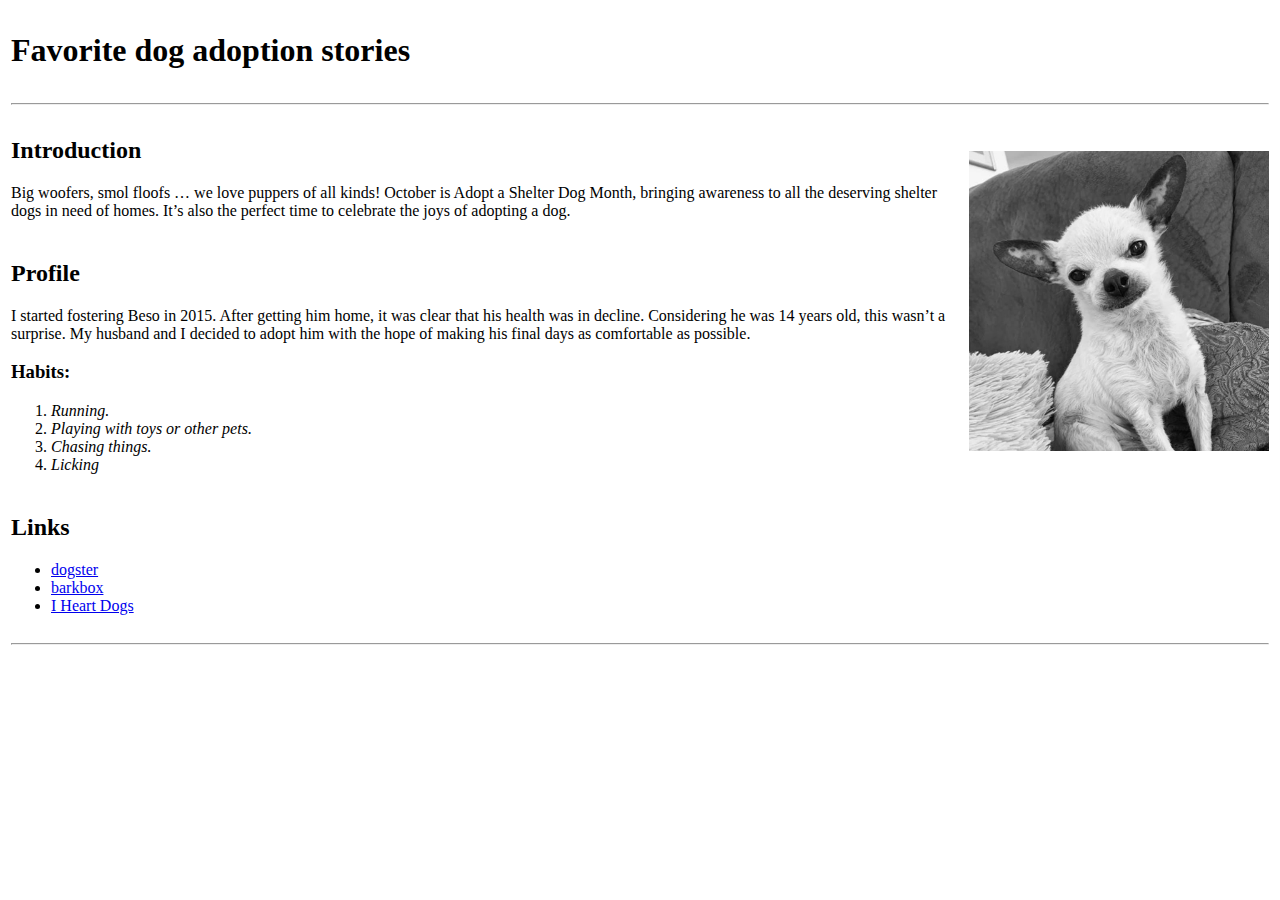
<file: Assignment no 1/index.html>
<!DOCTYPE html>
<html lang="en">

<head>
    <meta charset="UTF-8">
    <meta http-equiv="X-UA-Compatible" content="IE=edge">
    <meta name="viewport" content="width=device-width, initial-scale=1.0">
    <title>Document</title>
</head>

<body>
    <table>
        <tr>
            <td>
                <h1>Favorite dog adoption stories</h1>
            </td>
        </tr>
        <tr>
            <td colspan="2">
                <hr>
            </td>
        </tr>
        <tr>
            <td>
                <h2>Introduction</h2>
                <p>
                    Big woofers, smol floofs … we love puppers of all kinds! October is
                Adopt a Shelter Dog Month, bringing awareness to all the deserving
                shelter dogs in need of homes. It’s also the perfect time to celebrate
                the joys of adopting a dog.
                </p>
                
            </td>
            <td rowspan="2">
                <img width="300px" src="Beso.jpg" alt="no image">
            </td>
            
        </tr>
        <tr>
            <td>
                <h2>Profile</h2>
                <p>I started fostering Beso in 2015. After getting him home, it was clear
                    that his health was in decline. Considering he was 14 years old, this
                    wasn’t a surprise. My husband and I decided to adopt him with the hope
                    of making his final days as comfortable as possible.</p>
                <h3>Habits:</h3>
                <ol>
                    <li> <i>Running.</i> </li>
                    <li> <i>Playing with toys or other pets.</i> </li>
                    <li> <i>Chasing things.</i> </li>
                    <li> <i>Licking</i> </li>
                </ol>
            </td>
        </tr>
        <tr>
            <td>
                <h2>Links</h2>
                <ul>
                    <li> <a href="https://www.dogster.com/" target=”_blank”>dogster</a> </li>
                    <li> <a href="https://www.barkbox.com/" target=”_blank”>barkbox</a> </li>
                    <li> <a href="https://iheartdogs.com/" target=”_blank”>I Heart Dogs</a> </li>
                </ul>
            </td>
        </tr>
        <tr>
            <td colspan="2">
                <hr>
            </td>
        </tr>





        </tr>
    </table>
</body>

</html>
</file>
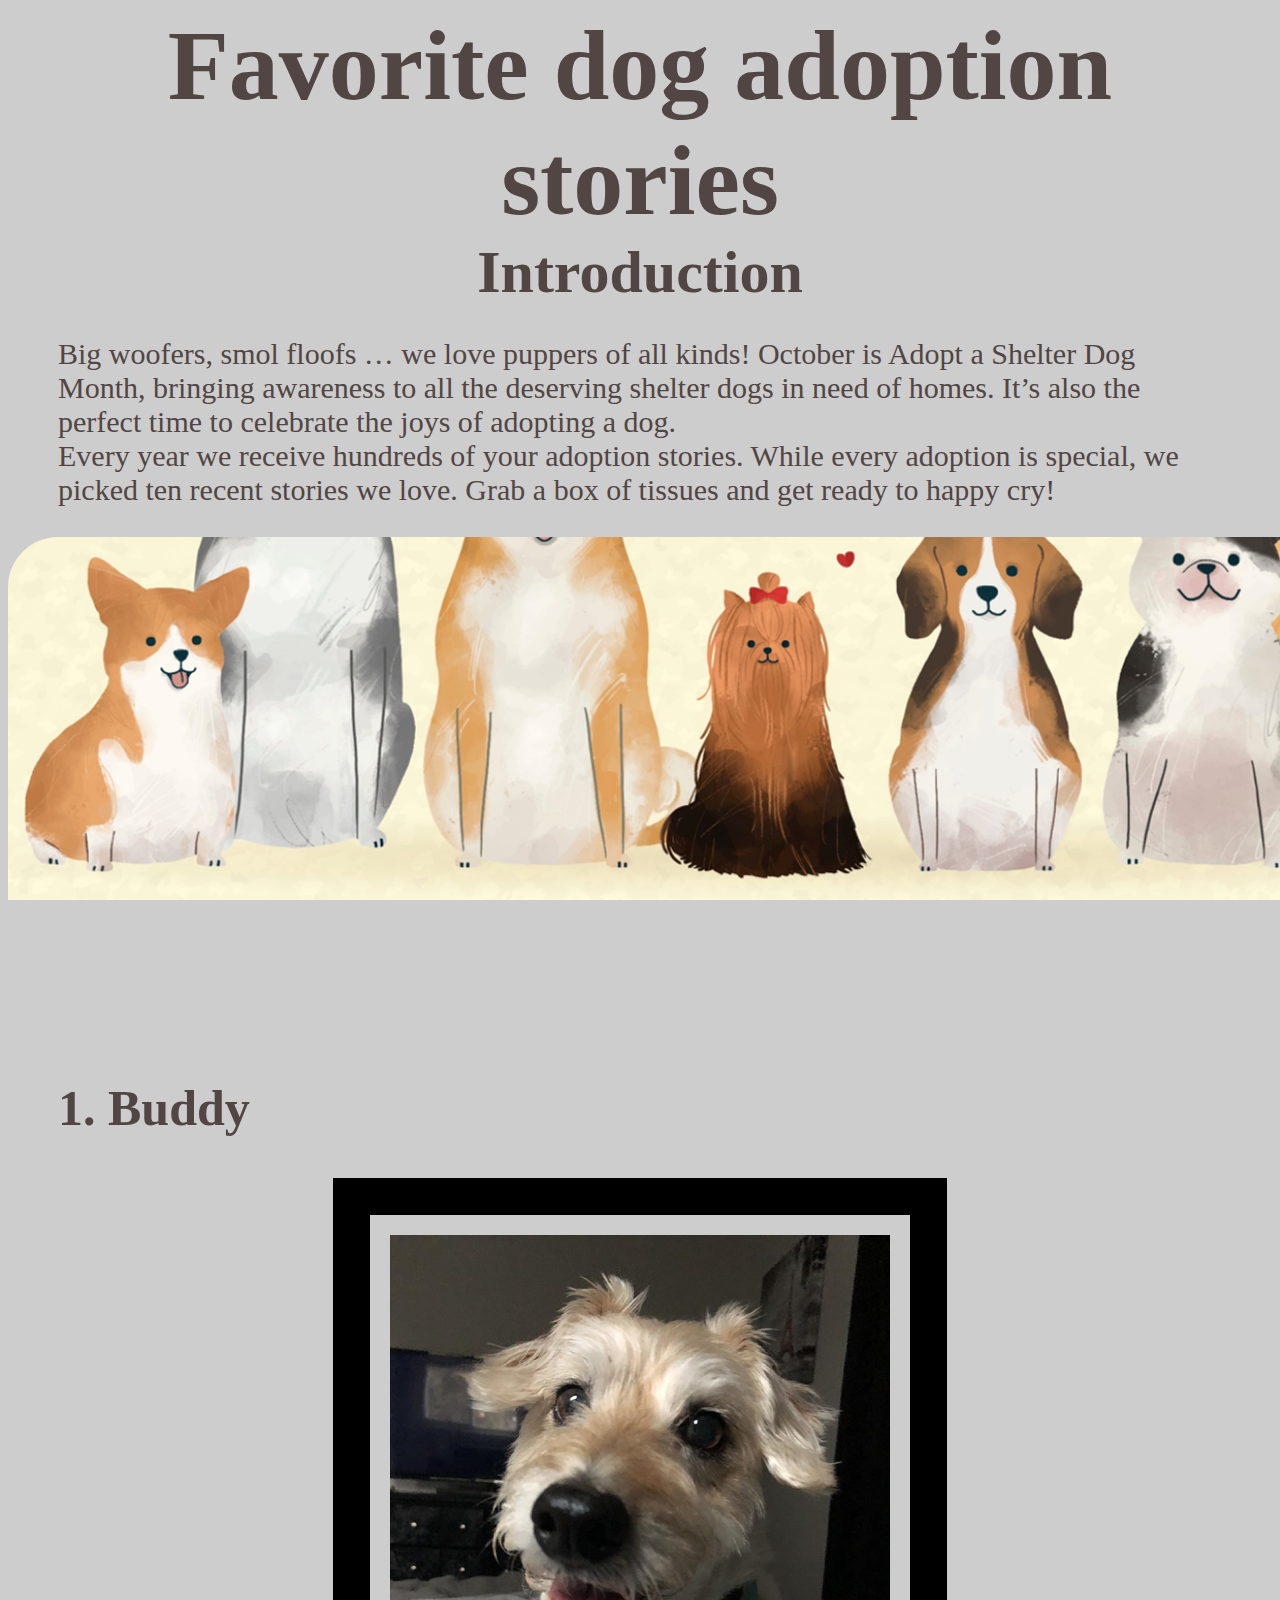
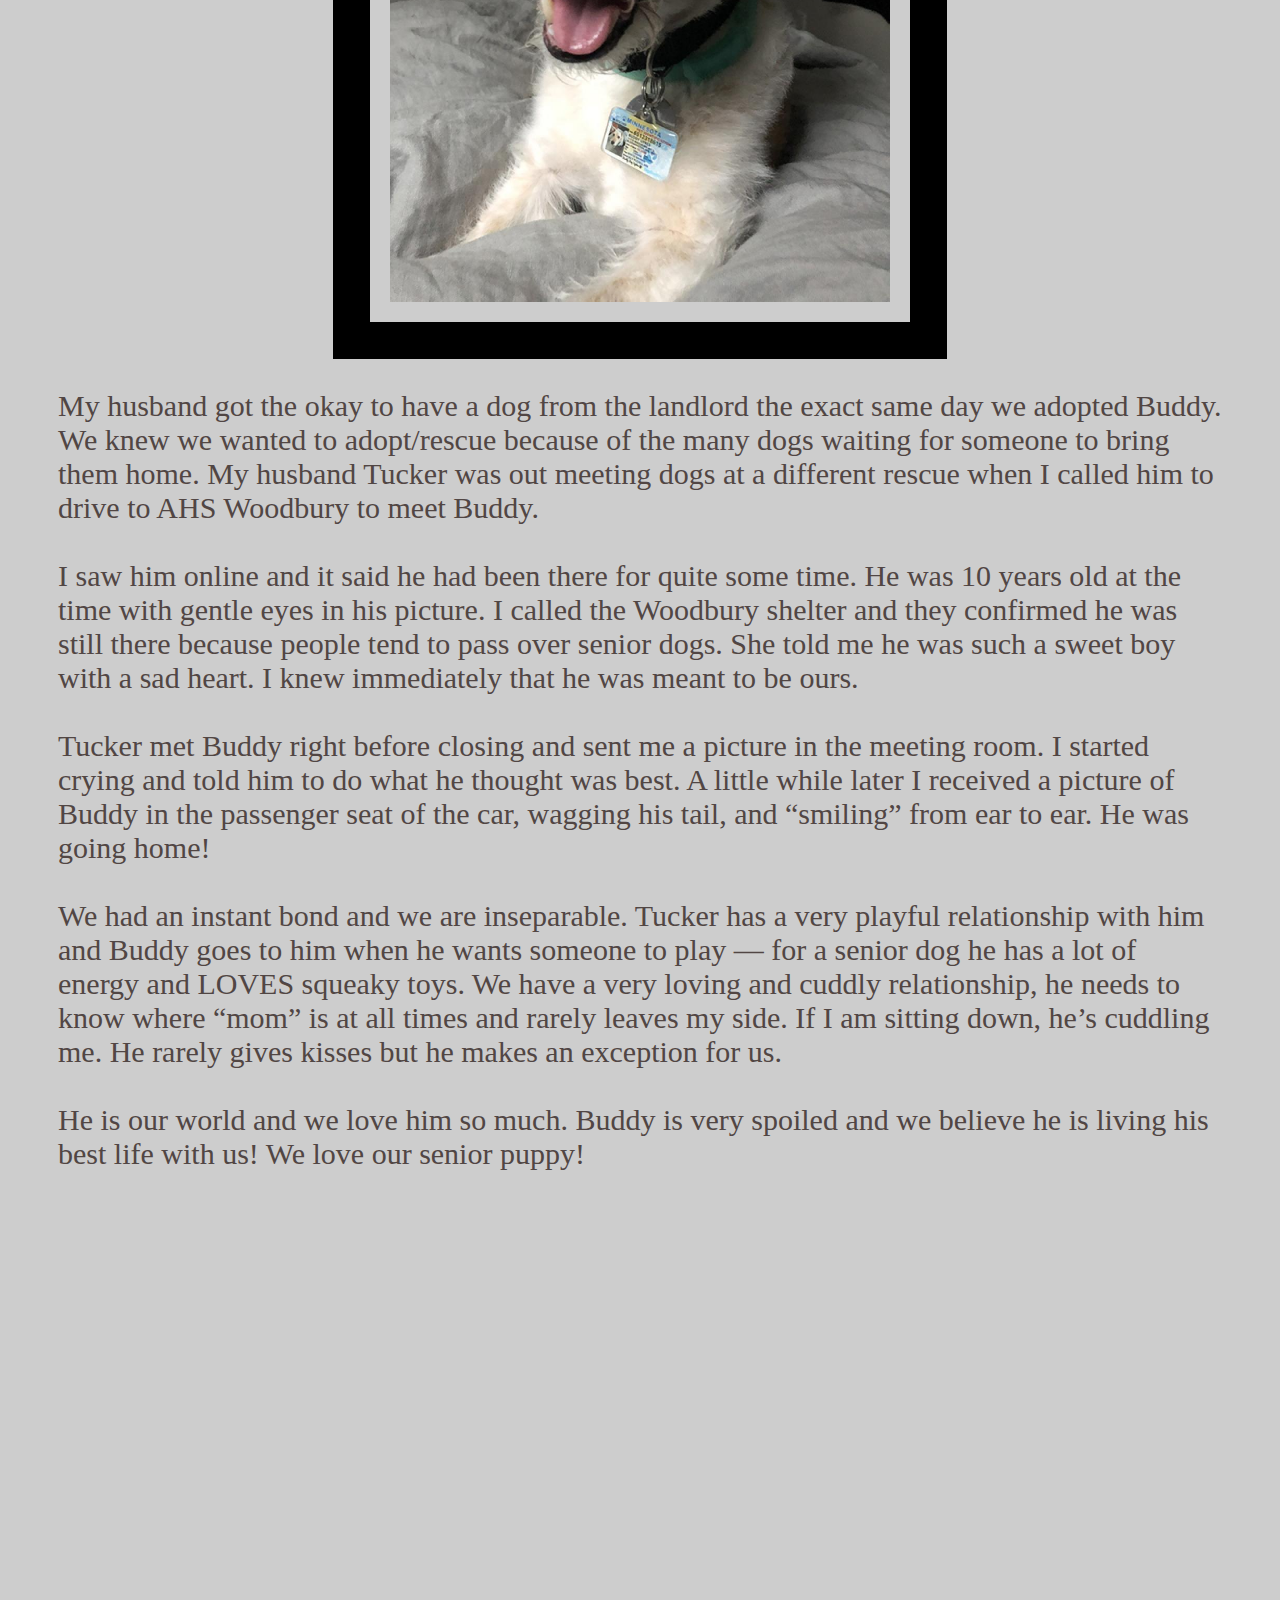
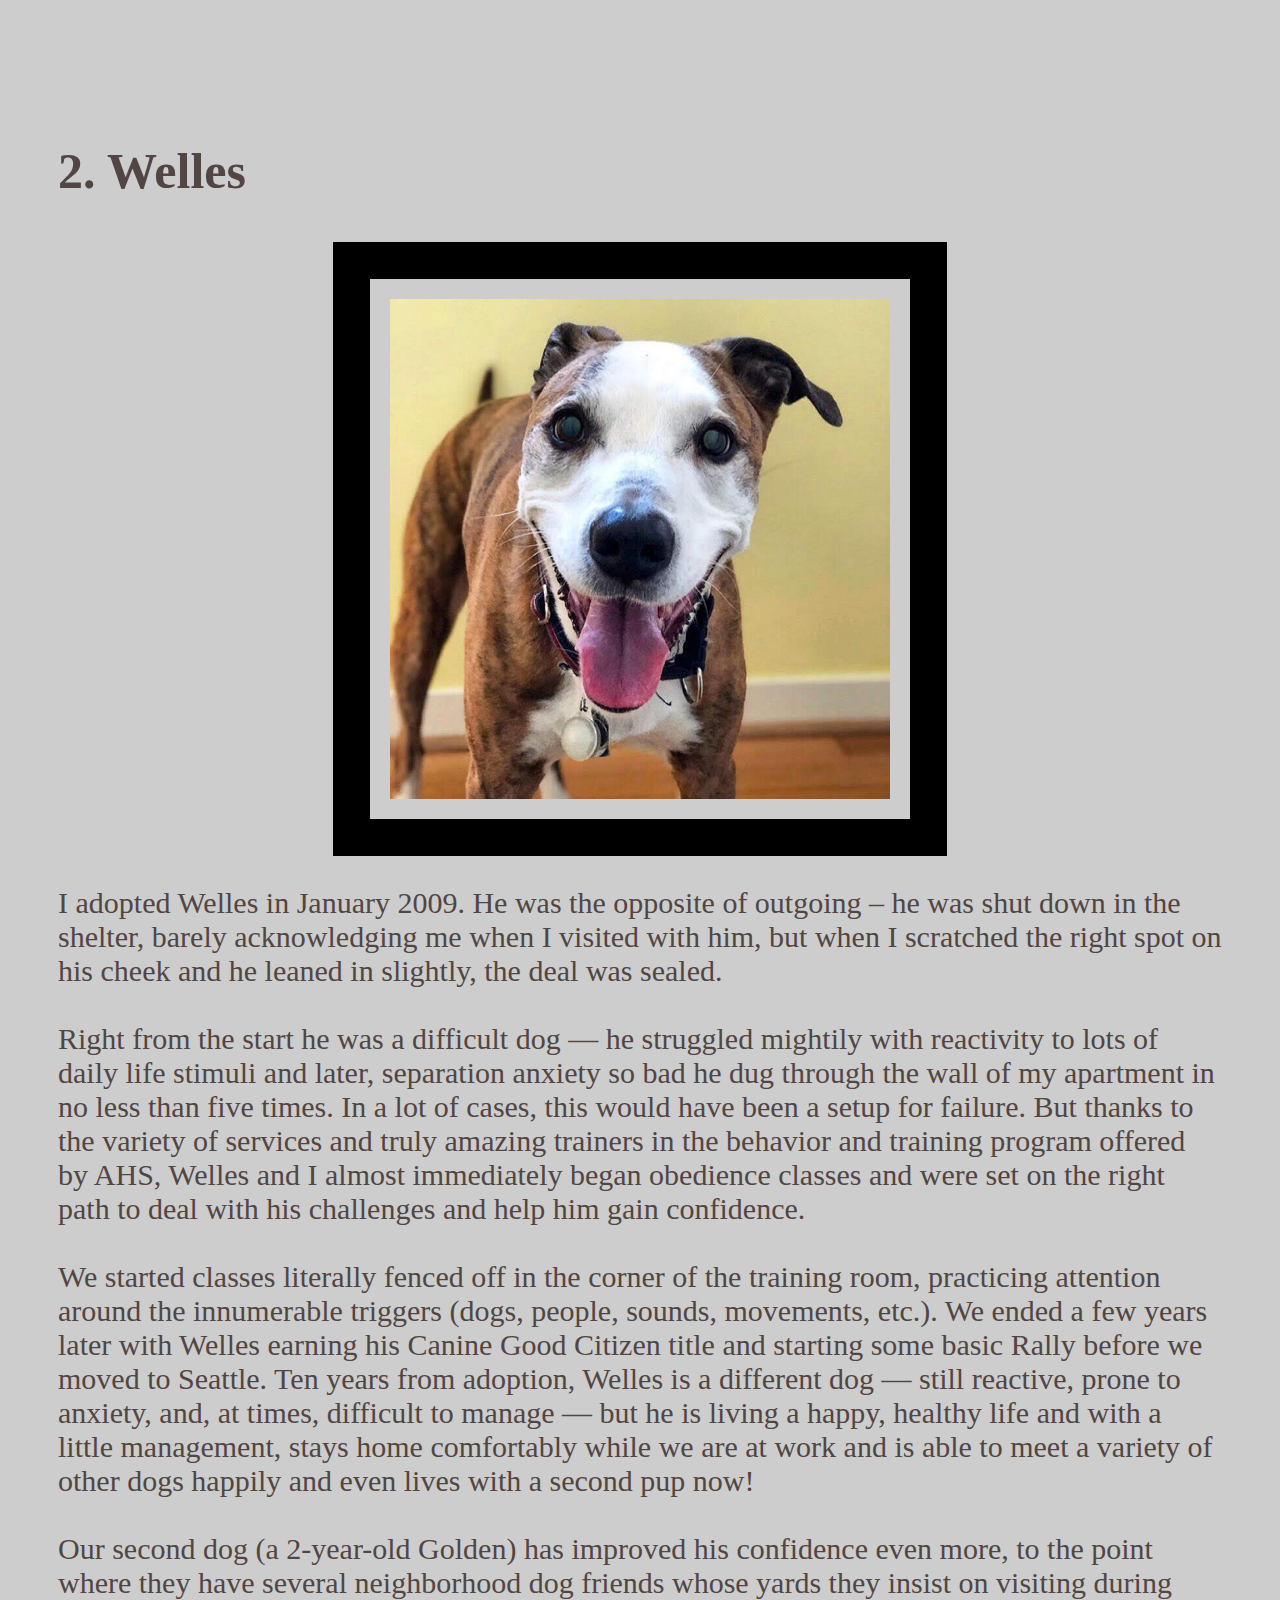
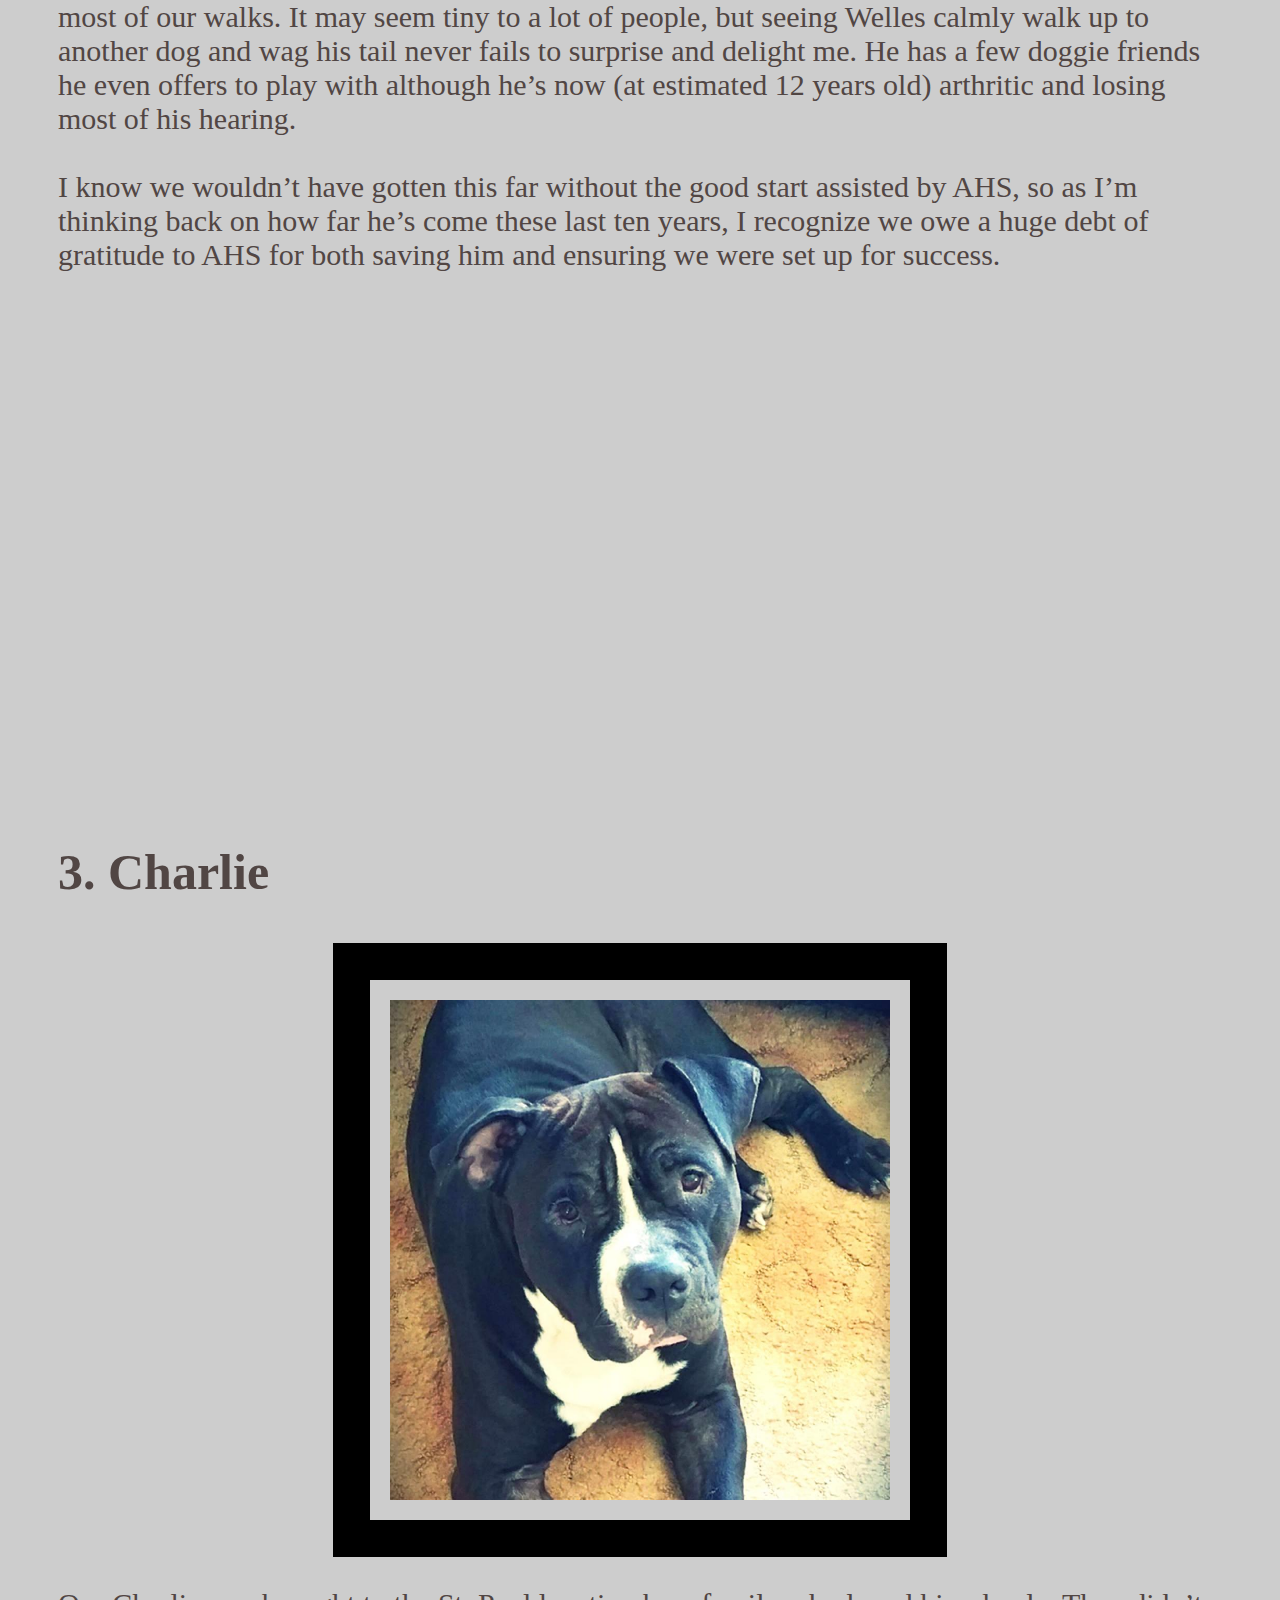
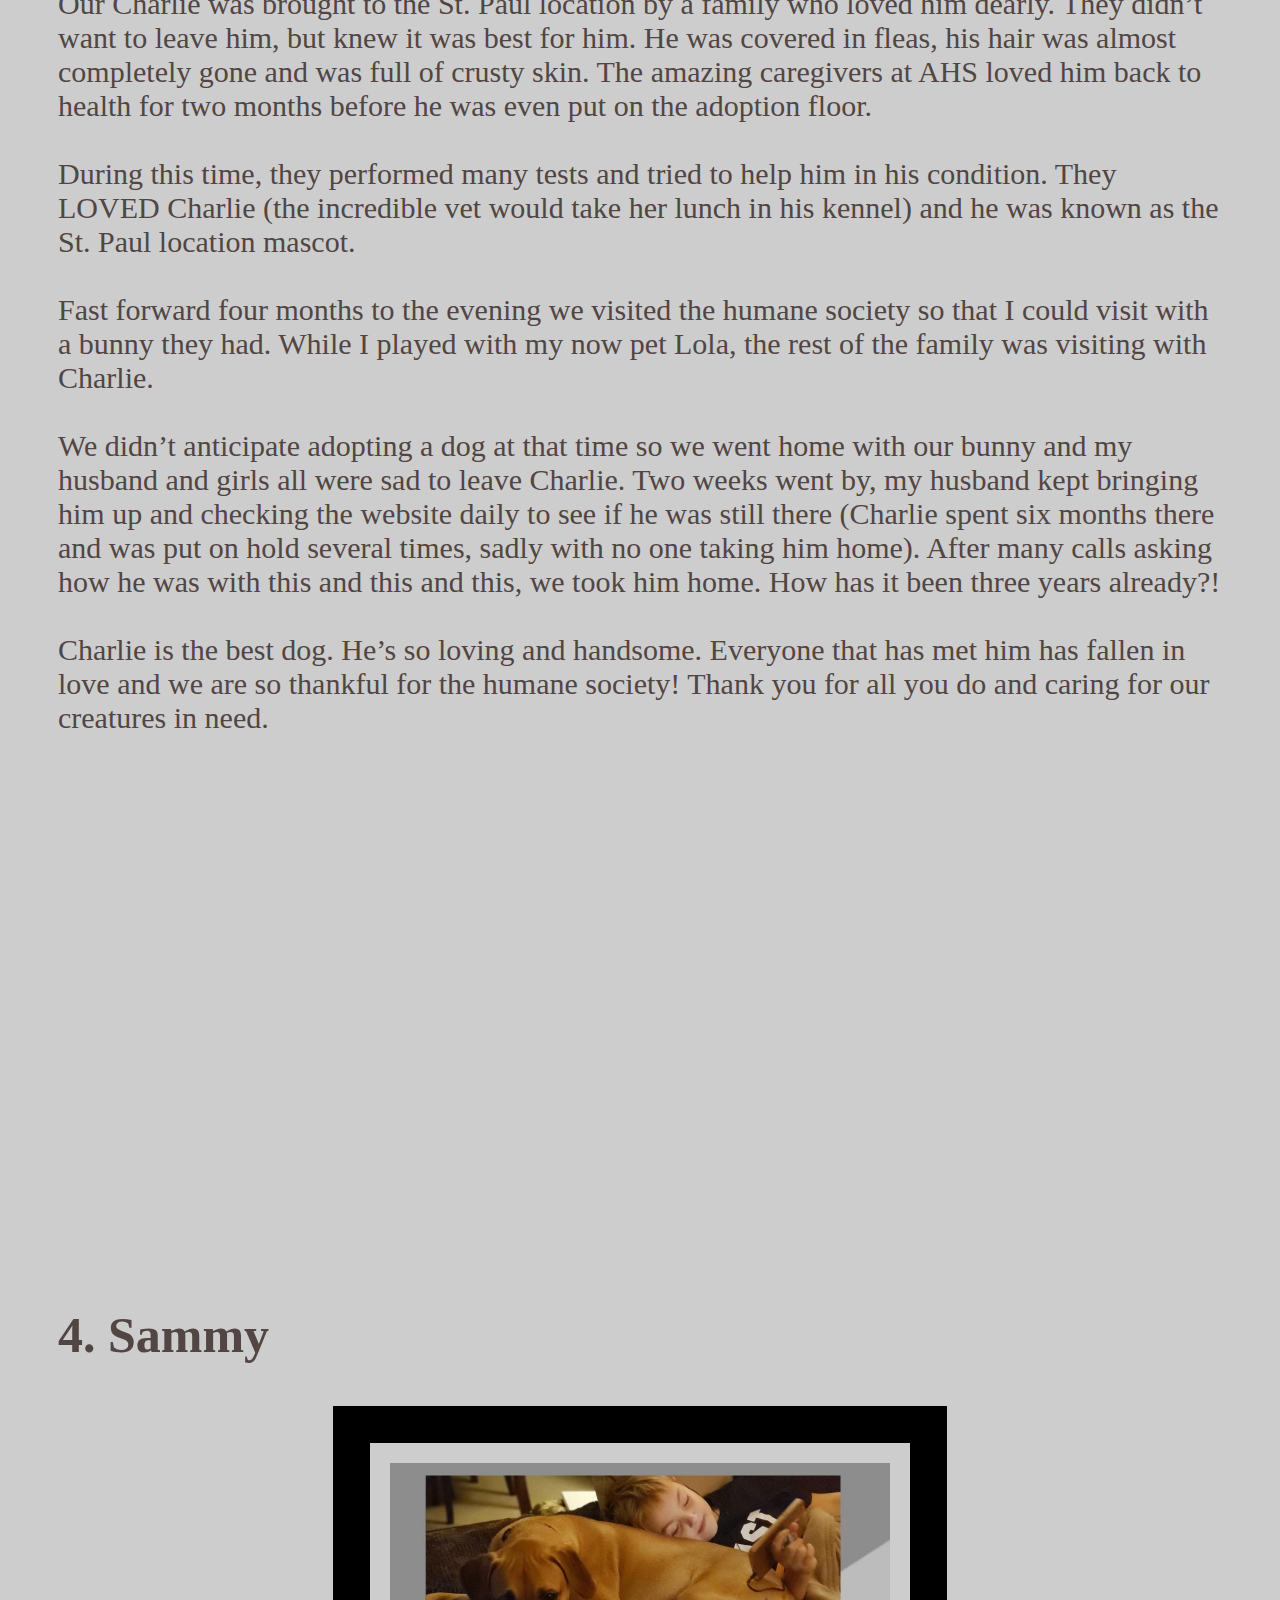
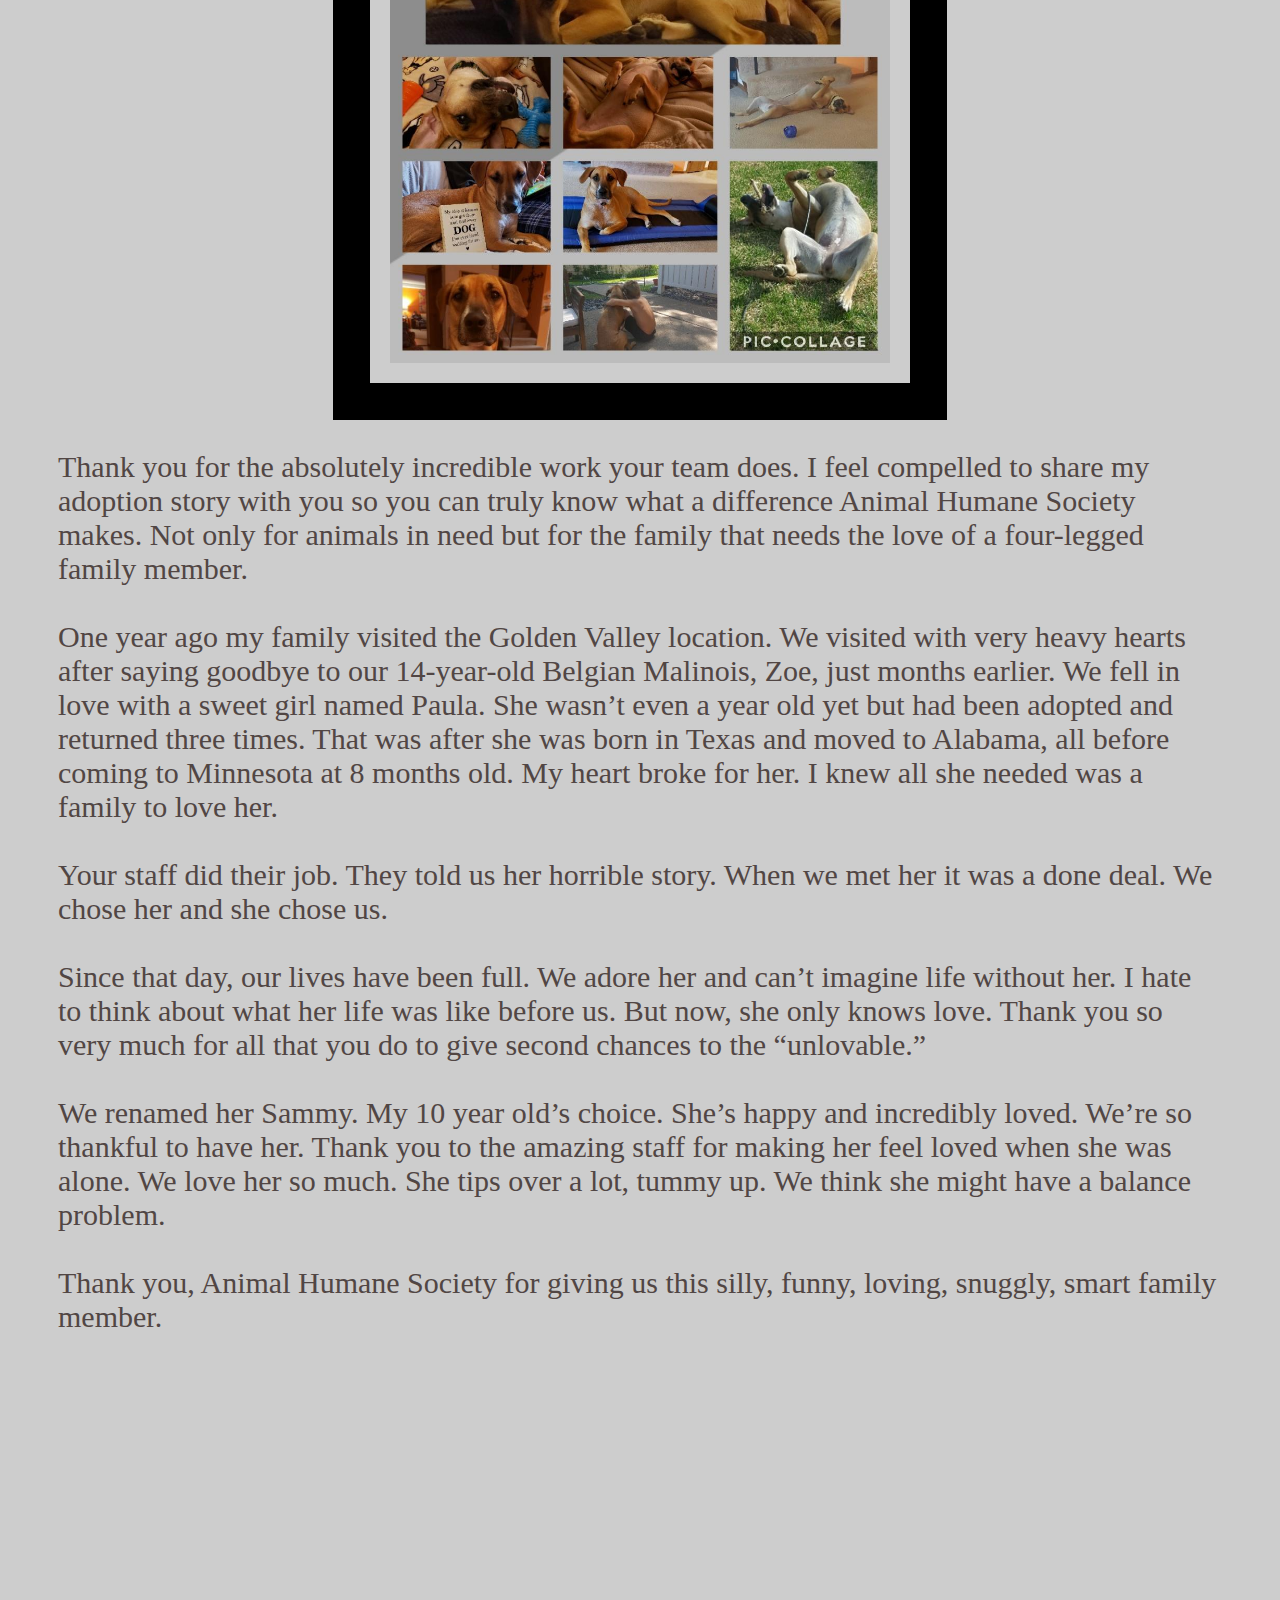
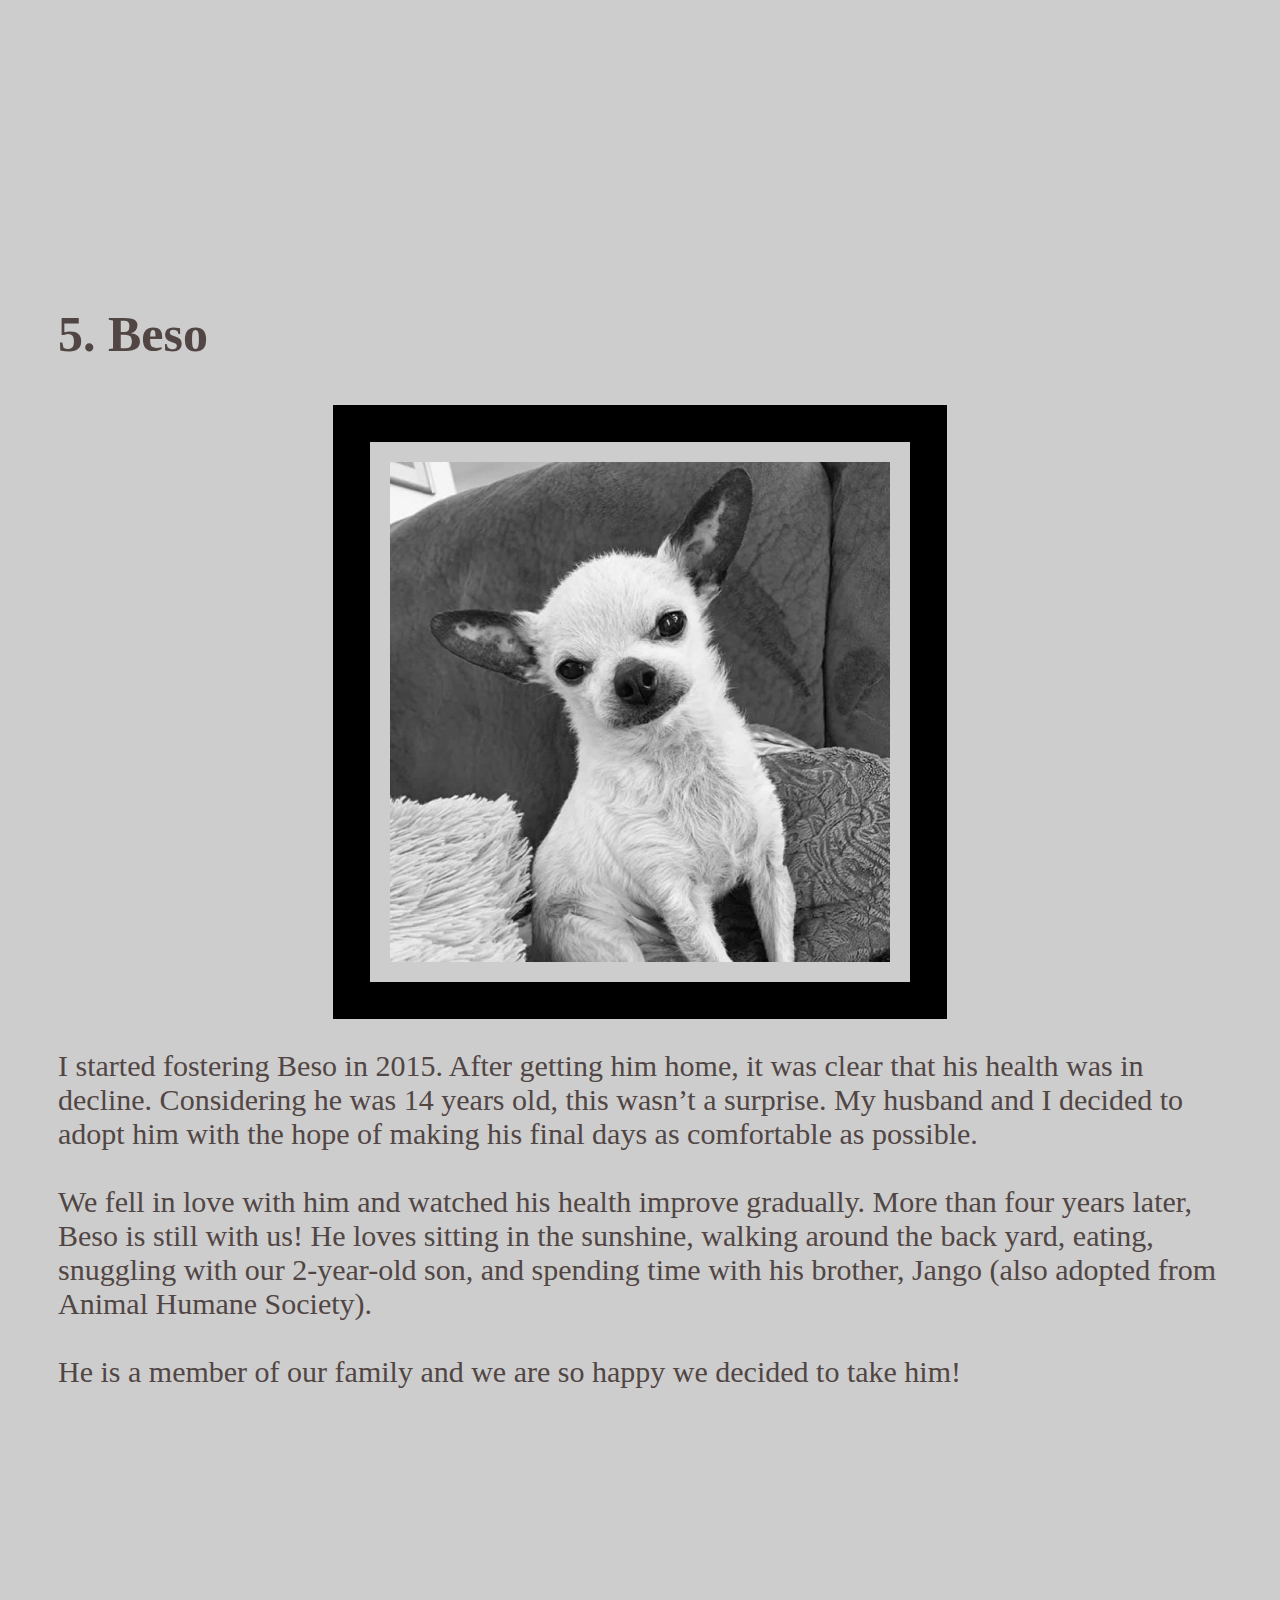
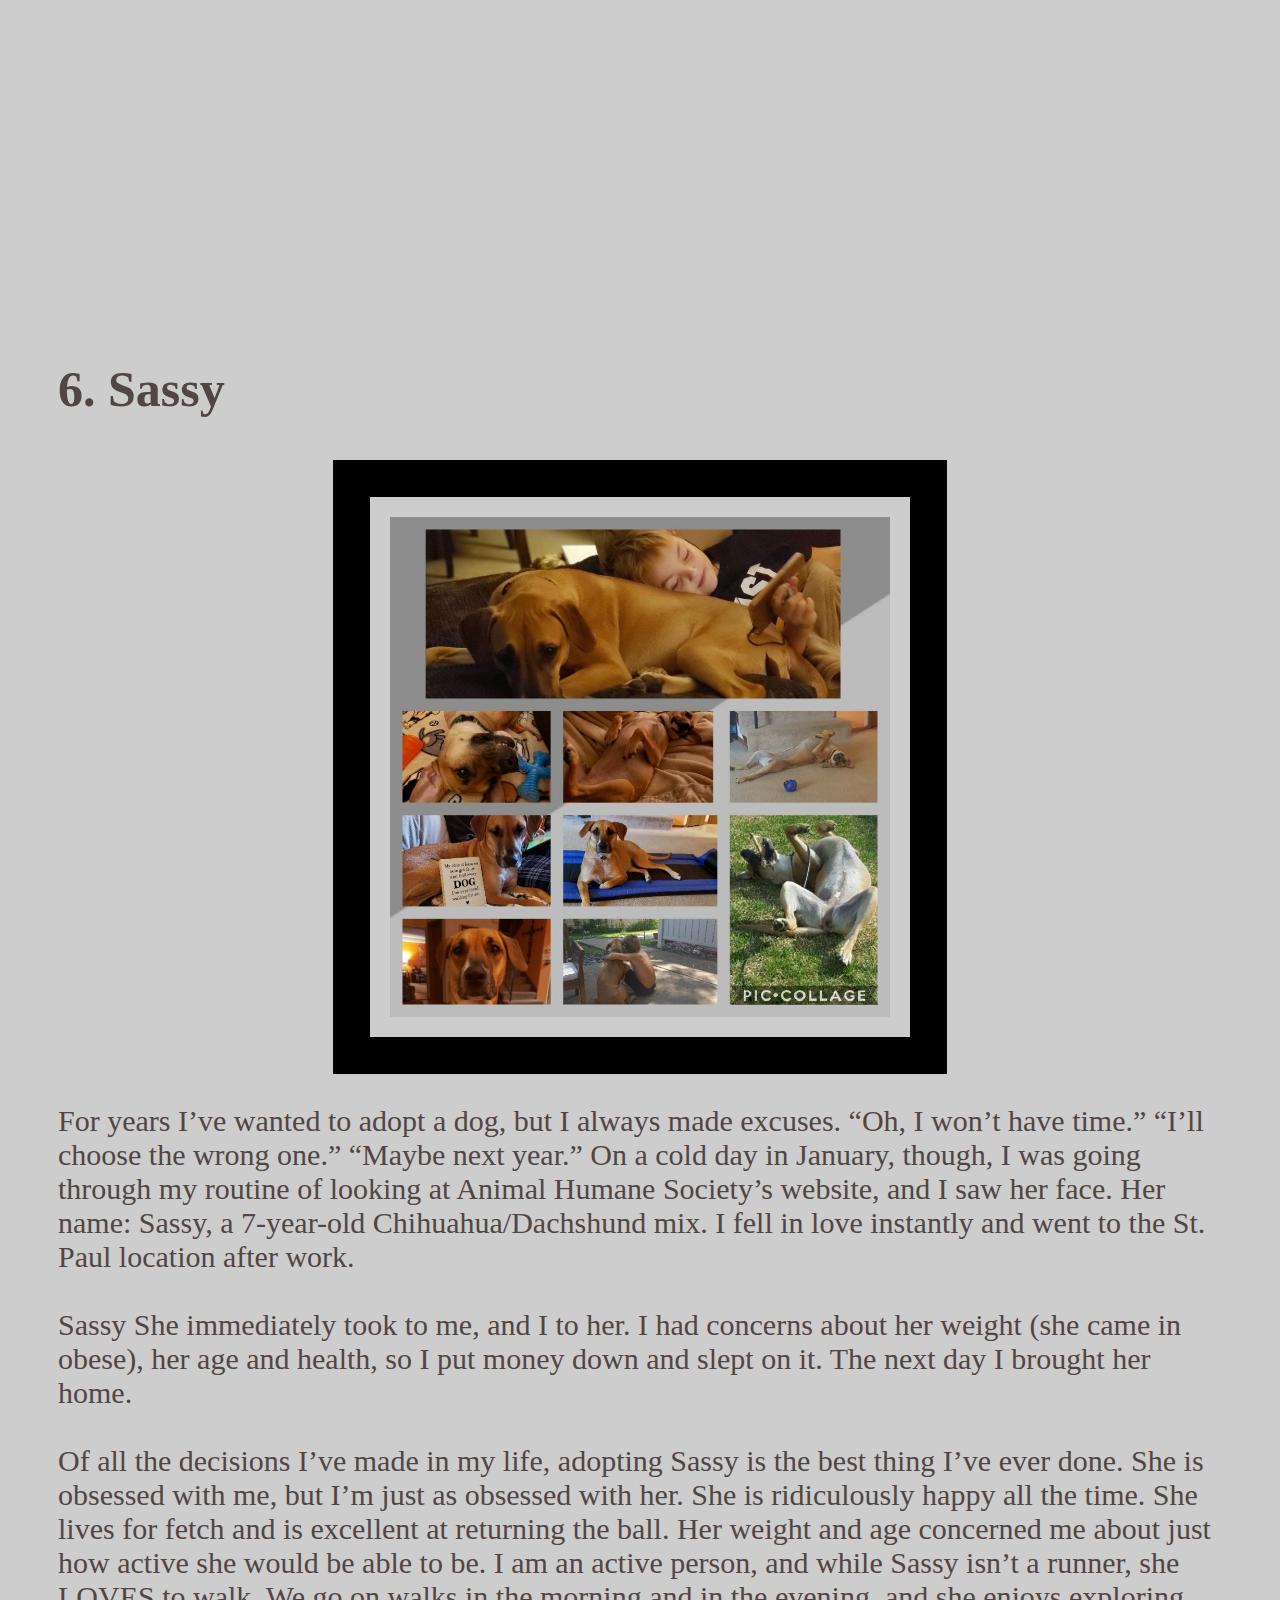
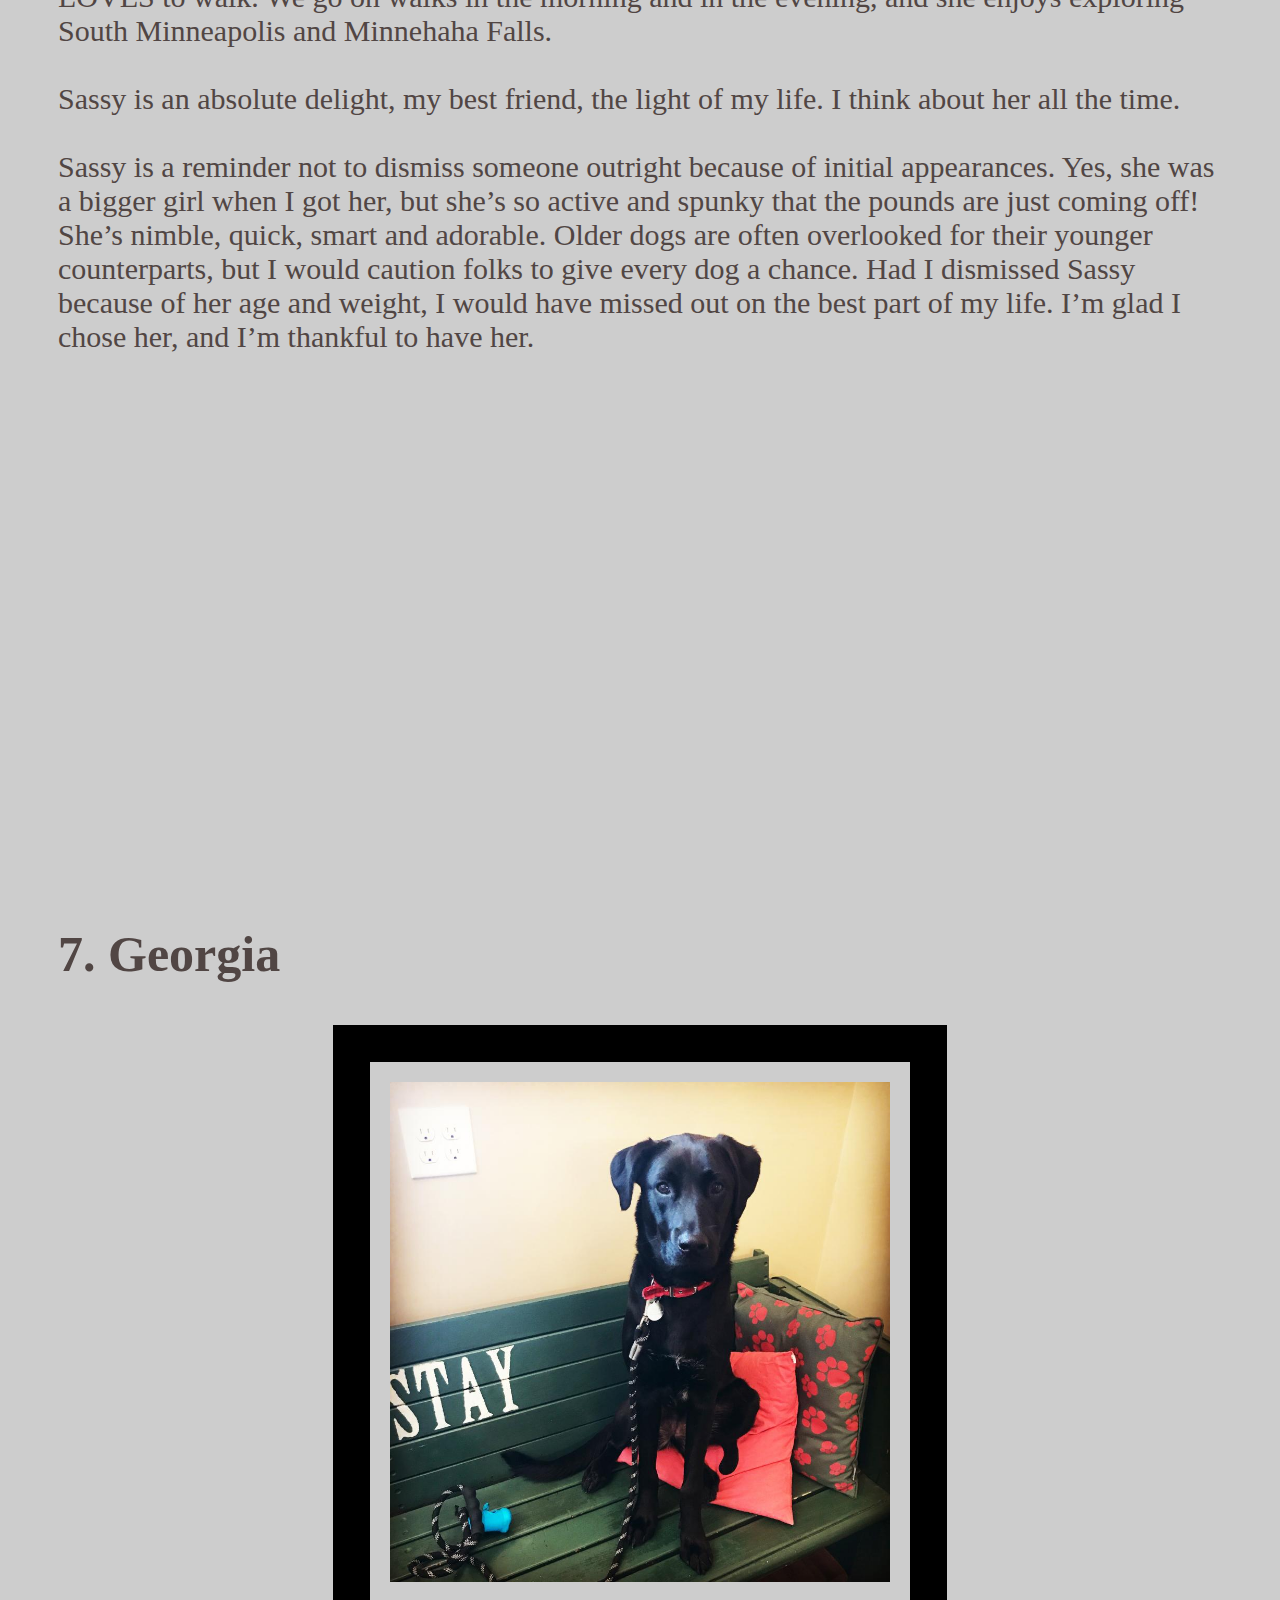
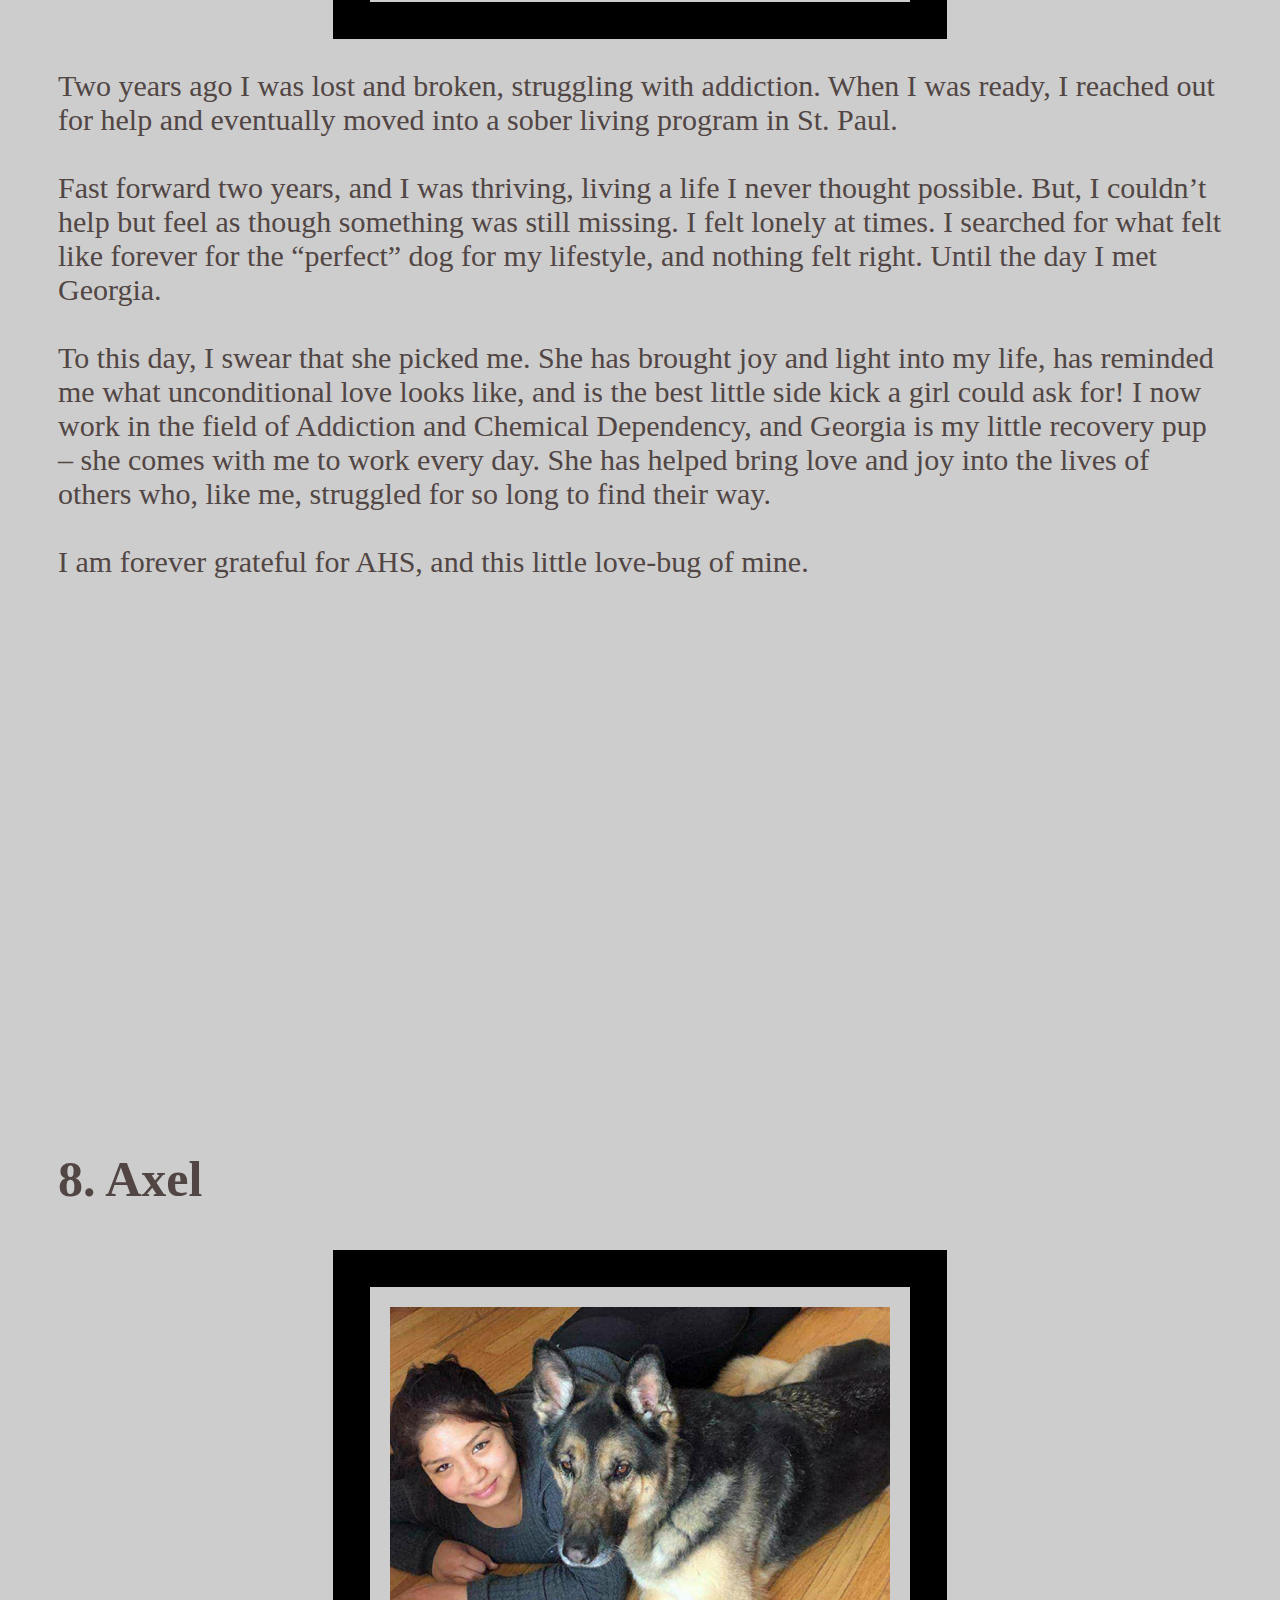
<file: Assignment no 2/index.html>
<!DOCTYPE html>
<html lang="en">
  <head>
    <meta charset="UTF-8" />
    <meta http-equiv="X-UA-Compatible" content="IE=edge" />
    <meta name="viewport" content="width=device-width, initial-scale=1.0" />
    <title>Document</title>
    <link rel="stylesheet" href="style.css" />
  </head>
  <body>
    
    <div class="back">
      <h1>Favorite dog adoption stories</h1>
      <h1 class="intro">Introduction</h1>
      <p>
        Big woofers, smol floofs … we love puppers of all kinds! October is
        Adopt a Shelter Dog Month, bringing awareness to all the deserving
        shelter dogs in need of homes. It’s also the perfect time to celebrate
        the joys of adopting a dog.
        <br />
        Every year we receive hundreds of your adoption stories. While every
        adoption is special, we picked ten recent stories we love. Grab a box of
        tissues and get ready to happy cry!
      </p>
      
      <div class="parallox"></div>
      
      <h2 class="head">1. Buddy</h2>
      <img src="Buddy.jpg" />
      <p>
        My husband got the okay to have a dog from the landlord the exact same
        day we adopted Buddy. We knew we wanted to adopt/rescue because of the
        many dogs waiting for someone to bring them home. My husband Tucker was
        out meeting dogs at a different rescue when I called him to drive to AHS
        Woodbury to meet Buddy.
        <br />
        <br />
        I saw him online and it said he had been there for quite some time. He
        was 10 years old at the time with gentle eyes in his picture. I called
        the Woodbury shelter and they confirmed he was still there because
        people tend to pass over senior dogs. She told me he was such a sweet
        boy with a sad heart. I knew immediately that he was meant to be ours.
        <br />
        <br />
        Tucker met Buddy right before closing and sent me a picture in the
        meeting room. I started crying and told him to do what he thought was
        best. A little while later I received a picture of Buddy in the
        passenger seat of the car, wagging his tail, and “smiling” from ear to
        ear. He was going home!
        <br />
        <br />
        We had an instant bond and we are inseparable. Tucker has a very playful
        relationship with him and Buddy goes to him when he wants someone to
        play — for a senior dog he has a lot of energy and LOVES squeaky toys.
        We have a very loving and cuddly relationship, he needs to know where
        “mom” is at all times and rarely leaves my side. If I am sitting down,
        he’s cuddling me. He rarely gives kisses but he makes an exception for
        us.
        <br />
        <br />
        He is our world and we love him so much. Buddy is very spoiled and we
        believe he is living his best life with us! We love our senior puppy!
      </p>
      <div class="parallox"></div>

      <h2 class="head">2. Welles</h2>
      <img src="Welles.jpg" />
      <p>
        I adopted Welles in January 2009. He was the opposite of outgoing – he
        was shut down in the shelter, barely acknowledging me when I visited
        with him, but when I scratched the right spot on his cheek and he leaned
        in slightly, the deal was sealed.
        <br />
        <br />
        Right from the start he was a difficult dog — he struggled mightily with
        reactivity to lots of daily life stimuli and later, separation anxiety
        so bad he dug through the wall of my apartment in no less than five
        times. In a lot of cases, this would have been a setup for failure. But
        thanks to the variety of services and truly amazing trainers in the
        behavior and training program offered by AHS, Welles and I almost
        immediately began obedience classes and were set on the right path to
        deal with his challenges and help him gain confidence.
        <br />
        <br />
        We started classes literally fenced off in the corner of the training
        room, practicing attention around the innumerable triggers (dogs,
        people, sounds, movements, etc.). We ended a few years later with Welles
        earning his Canine Good Citizen title and starting some basic Rally
        before we moved to Seattle. Ten years from adoption, Welles is a
        different dog — still reactive, prone to anxiety, and, at times,
        difficult to manage — but he is living a happy, healthy life and with a
        little management, stays home comfortably while we are at work and is
        able to meet a variety of other dogs happily and even lives with a
        second pup now!
        <br />
        <br />
        Our second dog (a 2-year-old Golden) has improved his confidence even
        more, to the point where they have several neighborhood dog friends
        whose yards they insist on visiting during most of our walks. It may
        seem tiny to a lot of people, but seeing Welles calmly walk up to
        another dog and wag his tail never fails to surprise and delight me. He
        has a few doggie friends he even offers to play with although he’s now
        (at estimated 12 years old) arthritic and losing most of his hearing.
        <br />
        <br />
        I know we wouldn’t have gotten this far without the good start assisted
        by AHS, so as I’m thinking back on how far he’s come these last ten
        years, I recognize we owe a huge debt of gratitude to AHS for both
        saving him and ensuring we were set up for success.
      </p>
      <div class="parallox"></div>    

      <h2 class="head">3. Charlie</h2>
      <img src="Charle.jpg" />
      <p>
        Our Charlie was brought to the St. Paul location by a family who loved
        him dearly. They didn’t want to leave him, but knew it was best for him.
        He was covered in fleas, his hair was almost completely gone and was
        full of crusty skin. The amazing caregivers at AHS loved him back to
        health for two months before he was even put on the adoption floor.
        <br />
        <br />
        During this time, they performed many tests and tried to help him in his
        condition. They LOVED Charlie (the incredible vet would take her lunch
        in his kennel) and he was known as the St. Paul location mascot.
        <br />
        <br />
        Fast forward four months to the evening we visited the humane society so
        that I could visit with a bunny they had. While I played with my now pet
        Lola, the rest of the family was visiting with Charlie.
        <br />
        <br />
        We didn’t anticipate adopting a dog at that time so we went home with
        our bunny and my husband and girls all were sad to leave Charlie. Two
        weeks went by, my husband kept bringing him up and checking the website
        daily to see if he was still there (Charlie spent six months there and
        was put on hold several times, sadly with no one taking him home). After
        many calls asking how he was with this and this and this, we took him
        home. How has it been three years already?!
        <br />
        <br />
        Charlie is the best dog. He’s so loving and handsome. Everyone that has
        met him has fallen in love and we are so thankful for the humane
        society! Thank you for all you do and caring for our creatures in need.
      </p>
      <div class="parallox"></div>

      <h2 class="head">4. Sammy</h2>
      <img src="Sammy.jpg" />
      <p>
        Thank you for the absolutely incredible work your team does. I feel
        compelled to share my adoption story with you so you can truly know what
        a difference Animal Humane Society makes. Not only for animals in need
        but for the family that needs the love of a four-legged family member.
        <br />
        <br />
        One year ago my family visited the Golden Valley location. We visited
        with very heavy hearts after saying goodbye to our 14-year-old Belgian
        Malinois, Zoe, just months earlier. We fell in love with a sweet girl
        named Paula. She wasn’t even a year old yet but had been adopted and
        returned three times. That was after she was born in Texas and moved to
        Alabama, all before coming to Minnesota at 8 months old. My heart broke
        for her. I knew all she needed was a family to love her.
        <br />
        <br />
        Your staff did their job. They told us her horrible story. When we met
        her it was a done deal. We chose her and she chose us.
        <br />
        <br />
        Since that day, our lives have been full. We adore her and can’t imagine
        life without her. I hate to think about what her life was like before
        us. But now, she only knows love. Thank you so very much for all that
        you do to give second chances to the “unlovable.”
        <br />
        <br />
        We renamed her Sammy. My 10 year old’s choice. She’s happy and
        incredibly loved. We’re so thankful to have her. Thank you to the
        amazing staff for making her feel loved when she was alone. We love her
        so much. She tips over a lot, tummy up. We think she might have a
        balance problem.
        <br />
        <br />
        Thank you, Animal Humane Society for giving us this silly, funny,
        loving, snuggly, smart family member.
      </p>
      <div class="parallox"></div>

      <h2 class="head">5. Beso</h2>
      <img src="Beso.jpg" />
      <p>
        I started fostering Beso in 2015. After getting him home, it was clear
        that his health was in decline. Considering he was 14 years old, this
        wasn’t a surprise. My husband and I decided to adopt him with the hope
        of making his final days as comfortable as possible.
        <br />
        <br />
        We fell in love with him and watched his health improve gradually. More
        than four years later, Beso is still with us! He loves sitting in the
        sunshine, walking around the back yard, eating, snuggling with our
        2-year-old son, and spending time with his brother, Jango (also adopted
        from Animal Humane Society).
        <br />
        <br />
        He is a member of our family and we are so happy we decided to take him!
      </p>
      <div class="parallox"></div>

      <h2 class="head">6. Sassy</h2>
      <img src="Sammy.jpg" />
      <p>
        For years I’ve wanted to adopt a dog, but I always made excuses. “Oh, I
        won’t have time.” “I’ll choose the wrong one.” “Maybe next year.” On a
        cold day in January, though, I was going through my routine of looking
        at Animal Humane Society’s website, and I saw her face. Her name: Sassy,
        a 7-year-old Chihuahua/Dachshund mix. I fell in love instantly and went
        to the St. Paul location after work.
        <br />
        <br />
        Sassy She immediately took to me, and I to her. I had concerns about her
        weight (she came in obese), her age and health, so I put money down and
        slept on it. The next day I brought her home.
        <br />
        <br />
        Of all the decisions I’ve made in my life, adopting Sassy is the best
        thing I’ve ever done. She is obsessed with me, but I’m just as obsessed
        with her. She is ridiculously happy all the time. She lives for fetch
        and is excellent at returning the ball. Her weight and age concerned me
        about just how active she would be able to be. I am an active person,
        and while Sassy isn’t a runner, she LOVES to walk. We go on walks in the
        morning and in the evening, and she enjoys exploring South Minneapolis
        and Minnehaha Falls.
        <br />
        <br />
        Sassy is an absolute delight, my best friend, the light of my life. I
        think about her all the time.
        <br />
        <br />
        Sassy is a reminder not to dismiss someone outright because of initial
        appearances. Yes, she was a bigger girl when I got her, but she’s so
        active and spunky that the pounds are just coming off! She’s nimble,
        quick, smart and adorable. Older dogs are often overlooked for their
        younger counterparts, but I would caution folks to give every dog a
        chance. Had I dismissed Sassy because of her age and weight, I would
        have missed out on the best part of my life. I’m glad I chose her, and
        I’m thankful to have her.
      </p>
      <div class="parallox"></div>

      <h2 class="head">7. Georgia</h2>
      <img src="Georgia_.jpg" />
      <p>
        Two years ago I was lost and broken, struggling with addiction. When I
        was ready, I reached out for help and eventually moved into a sober
        living program in St. Paul.
        <br />
        <br />
        Fast forward two years, and I was thriving, living a life I never
        thought possible. But, I couldn’t help but feel as though something was
        still missing. I felt lonely at times. I searched for what felt like
        forever for the “perfect” dog for my lifestyle, and nothing felt right.
        Until the day I met Georgia.
        <br />
        <br />
        To this day, I swear that she picked me. She has brought joy and light
        into my life, has reminded me what unconditional love looks like, and is
        the best little side kick a girl could ask for! I now work in the field
        of Addiction and Chemical Dependency, and Georgia is my little recovery
        pup – she comes with me to work every day. She has helped bring love and
        joy into the lives of others who, like me, struggled for so long to find
        their way.
        <br />
        <br />
        I am forever grateful for AHS, and this little love-bug of mine.
      </p>
      <div class="parallox"></div>      

      <h2 class="head">8. Axel</h2>
      <img src="axel.jpg" />
      <p>
        My daughter convinced me we needed another dog (we only had a little 4
        lb. Chihuahua). So I decided if we were going to get another dog I
        wanted to get an older one so that we could give it a happy home for its
        final years.
        <br />
        <br />
        We ended up visiting Animal Humane Society toward the end of the day and
        had decided that we were going to return the following day for an old
        pointer. He wasn’t as old as I wanted, about 6 years old, but my
        daughter really liked him so we put him on hold.
        <br />
        <br />
        When I returned the next morning, as I was walking in, I saw and older
        German Shepherd and I felt an automatic connection with him! I asked his
        age and how long he had been there. I was told he was 9 years old and
        had just arrived. I asked immediately to meet with him. I absolutely
        fell in love with him. His demeanor, personality, and his very kind
        eyes. Although he has some health problems he was perfect!
        <br />
        <br />
        I brought him home that day! I was surprised that I had decided to take
        him because he is such a big boy. It was like it was meant to be. He
        immediately became attached to my youngest. He sleeps with my kids, goes
        for walks, and loves to play. We love him so much and he has brought so
        much joy to our family.
        <br />
        <br />
        I can’t see our lives without him anymore we have been blessed.
      </p>
      <div class="parallox"></div>

      <h2 class="head">9. Barry</h2>
      <img src="Barry.jpg" />
      <p>
        We have always been “dog people,” but with a young family, we weren’t
        ready for the additional responsibility. Finally, the time came and we
        were ready to welcome a dog into our home. We went to Animal Humane
        Society in St. Paul to start looking for a dog. We thought the process
        would take a while to find a pet that fit with our family, but we met
        Barry that very first night.
        <br />
        <br />
        Our son, Paul, knew right away that Barry was right for our family, and
        insisted that he take him home. On the way home with Barry, Paul
        exclaimed (with his arms wrapped around our new dog), “I can’t believe
        how happy I am!”
        <br />
        <br />
        The last two months have been pure joy for our family. Paul refers to
        Barry as his “twin brother” because they’re so close and love the same
        things. Barry rarely leaves Paul’s side, and has brought so much fun and
        laughter to our house!
      </p>
      <div class="parallox"></div>

      <h2 class="head">10. Rain</h2>
      <img src="Rain2_.jpg" />
      <p>
        January 2, 2018 was the start to a new beginning. I had just been
        prescribed an emotional support animal a week prior. I originally wanted
        a dog that was at least a year old, but soon fell in love with this
        little girl surrounded by her brothers. Everyone advised me not to get
        her because of how rough she and her brothers were playing. However,
        with the knowledge I have from four years of vet clinic/kennel work and
        a degree in animal science, I knew that it was all just play. She was
        only 3 months old and didn’t know anything else. I officially decided to
        call her mine.
        <br />
        <br />
        At first it was rough with potty training and teaching her how to be
        gentle. As she got older, she had a bigger job than just being a house
        dog. She learned very fast how to signal to others when I’m having an
        anxiety attack. Also, she learned when she heard crying to come to me,
        lick me, and get me to give her attention so that I stop focusing on
        what’s on my mind. She will be 2 years old on October 2 and I couldn’t
        have asked for a better companion. It took time, but she knows exactly
        who her mama is and what to do.
        <br />
        <br />
        She is my world and I would do anything for her.
      </p>
    </div>
  </body>
</html>
</file>
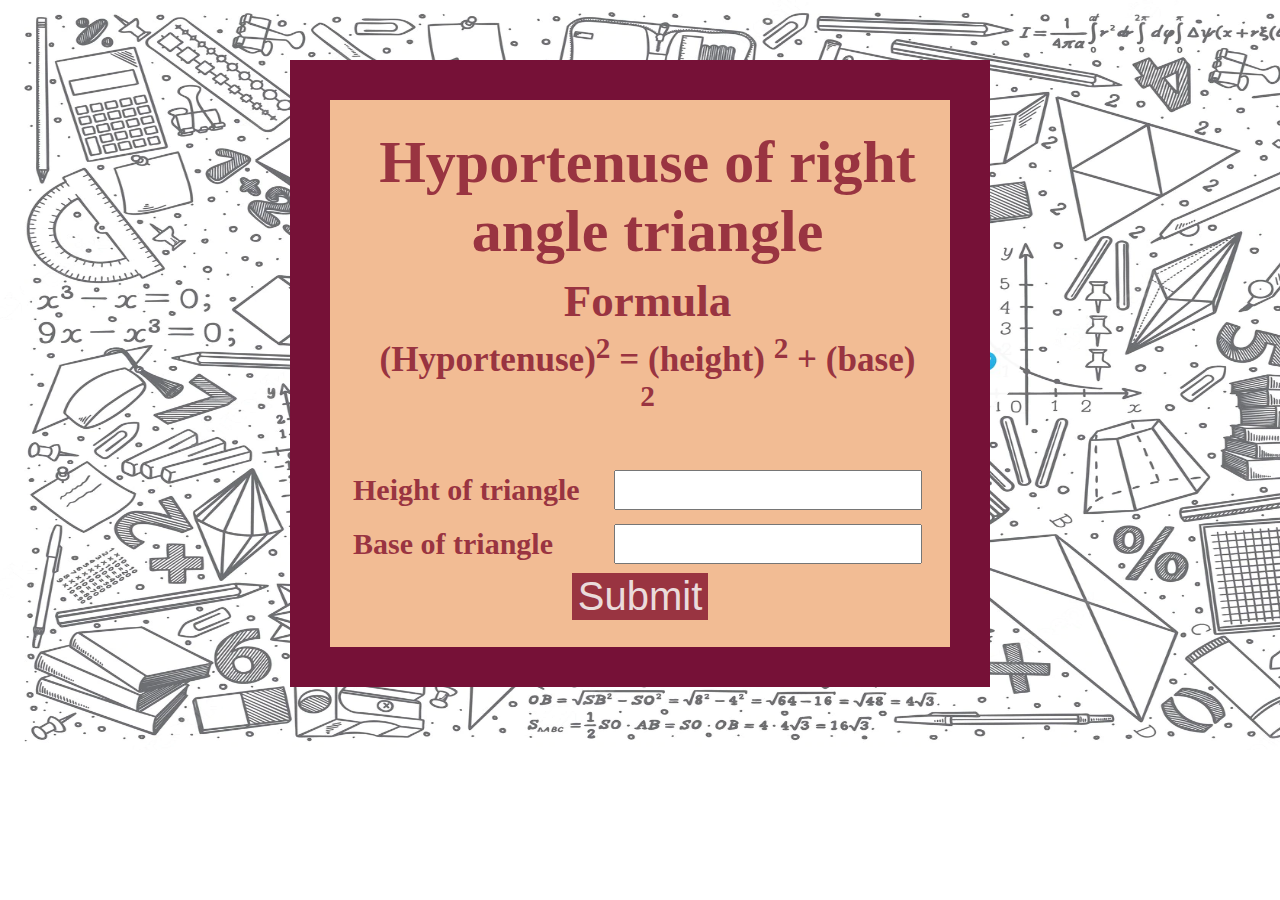
<file: Assignment no 3/index.html>
<!DOCTYPE html>
<html lang="en">

<head>
    <meta charset="UTF-8">
    <meta http-equiv="X-UA-Compatible" content="IE=edge">
    <meta name="viewport" content="width=device-width, initial-scale=1.0">
    <title>Document</title>
    <link rel="stylesheet" href="style.css">
</head>

<body>
      <div class="back">
        <table>
           <tr>
             <td colspan="2"><h1>Hyportenuse of right angle triangle</h1></td>
           </tr> 
           <tr>
              <td colspan="2">
                <h2>Formula</h2>
                <h3>(Hyportenuse)<sup>2</sup> = (height) <sup>2</sup> + (base) <sup>2</sup> </h3>
                <br>
              </td>
           </tr>
           <tr>
            <td><label for="height">Height of triangle</label></td>
            <td><input type="text" id="height" class="Height"></td>
           </tr>
           <tr>
            <td><label for="base">Base of triangle</label></td>
            <td><input type="text" id="base" class="Base"></td>
           </tr> 
           <tr>
            <td colspan="2" class="submit"><button class="hypo">Submit</button></td>
           </tr> 
           <tr>
             <td colspan="2"><div class="ans"></div></td>
           </tr>
        </table>
      </div>
</body>
<script src="script.js"></script>
</html>
</file>
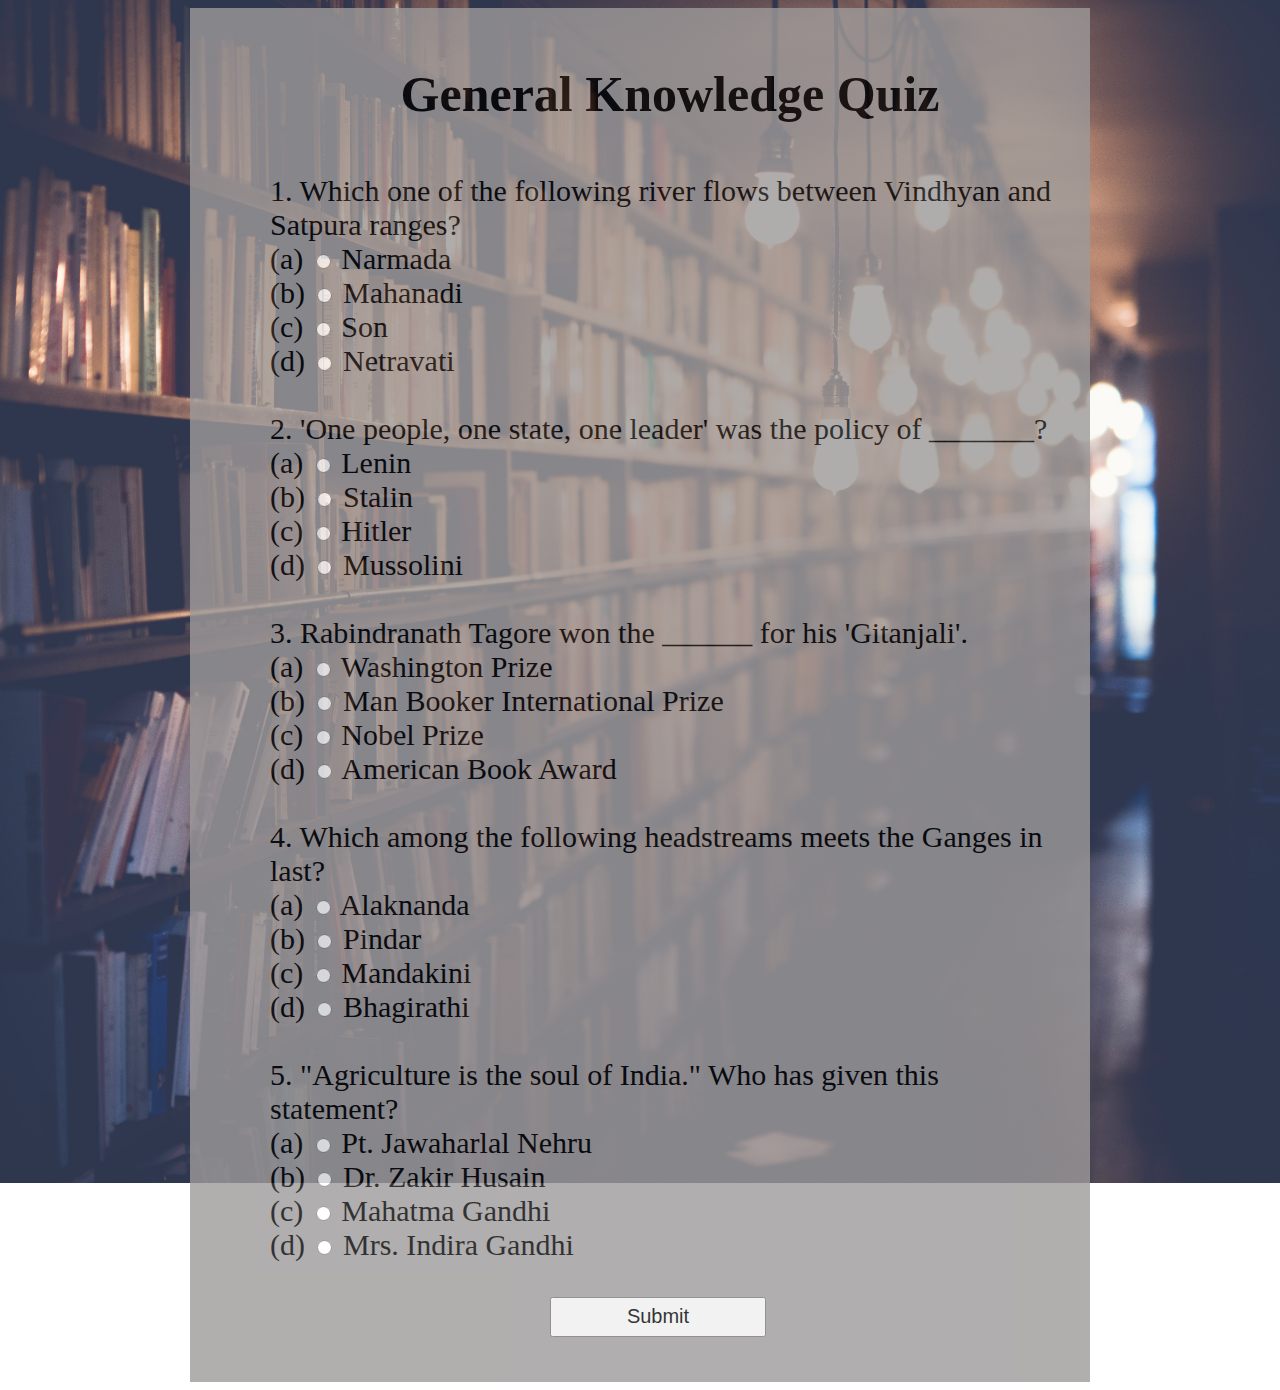
<file: Assignment no 4/index.html>
<!DOCTYPE html>
<html lang="en">
<head>
    <meta charset="UTF-8">
    <meta http-equiv="X-UA-Compatible" content="IE=edge">
    <meta name="viewport" content="width=device-width, initial-scale=1.0">
    <title>Document</title>
    <link rel="stylesheet" href="style.css">
</head>
<body>
    
   <div class="back2">
   <div class="quiz">
   <h2>General Knowledge Quiz</h2>
    1. Which one of the following river flows between Vindhyan and Satpura ranges?      <br>
    (a) <input type="radio" name="radio1" value="Narmada" class="radio1">    Narmada    <br>
    (b) <input type="radio" name="radio1" value="Mahanadi" class="radio1">   Mahanadi   <br>
    (c) <input type="radio" name="radio1" value="Son" class="radio1">        Son        <br>
    (d) <input type="radio" name="radio1" value="Netravati" class="radio1">  Netravati  <br>
    <br>
    
    2. 'One people, one state, one leader' was the policy  of _______?                  <br>
    (a) <input type="radio" name="radio2" value="Lenin" class="radio2">     Lenin       <br>
    (b) <input type="radio" name="radio2" value="Stalin" class="radio2">    Stalin      <br>
    (c) <input type="radio" name="radio2" value="Hitler" class="radio2">    Hitler      <br>
    (d) <input type="radio" name="radio2" value="Mussolini" class="radio2"> Mussolini   <br>
    <br>

    3. Rabindranath Tagore won the ______ for his 'Gitanjali'.                                                                          <br>
    (a) <input type="radio" name="radio3" value="Washington Prize" class="radio3">   Washington Prize                                   <br>
    (b) <input type="radio" name="radio3" value="Man Booker International Prize" class="radio3">     Man Booker International Prize     <br>
    (c) <input type="radio" name="radio3" value="Nobel Prize" class="radio3">     Nobel Prize                                           <br>
    (d) <input type="radio" name="radio3" value="American Book Award" class="radio3">  American Book Award                              <br>
    <br>
   
    4. Which among the following headstreams meets the Ganges in last?                  <br>
    (a) <input type="radio" name="radio4" value="Alaknanda" class="radio4">  Alaknanda  <br>
    (b) <input type="radio" name="radio4" value="Pindar" class="radio4">     Pindar     <br>
    (c) <input type="radio" name="radio4" value="Mandakini" class="radio4">  Mandakini  <br>
    (d) <input type="radio" name="radio4" value="Bhagirathi" class="radio4"> Bhagirathi <br>
    <br>
   
    5. "Agriculture is the soul of India." Who has given this statement?                                     <br>
    (a) <input type="radio" name="radio5" value="Pt. Jawaharlal Nehru" class="radio5"> Pt. Jawaharlal Nehru  <br>
    (b) <input type="radio" name="radio5" value="Dr. Zakir Husain" class="radio5">     Dr. Zakir Husain      <br>
    (c) <input type="radio" name="radio5" value="Mahatma Gandhi" class="radio5">       Mahatma Gandhi        <br>
    (d) <input type="radio" name="radio5" value="Mrs. Indira Gandhi" class="radio5">   Mrs. Indira Gandhi    <br>
    <br>

    <div class="sub"><button class="submit">Submit</button></div>
    <div class="result"></div>
    <div class="sta"></div>
   </div> 
   </div>
</body>
<script src="script.js"></script>
</html>
</file>
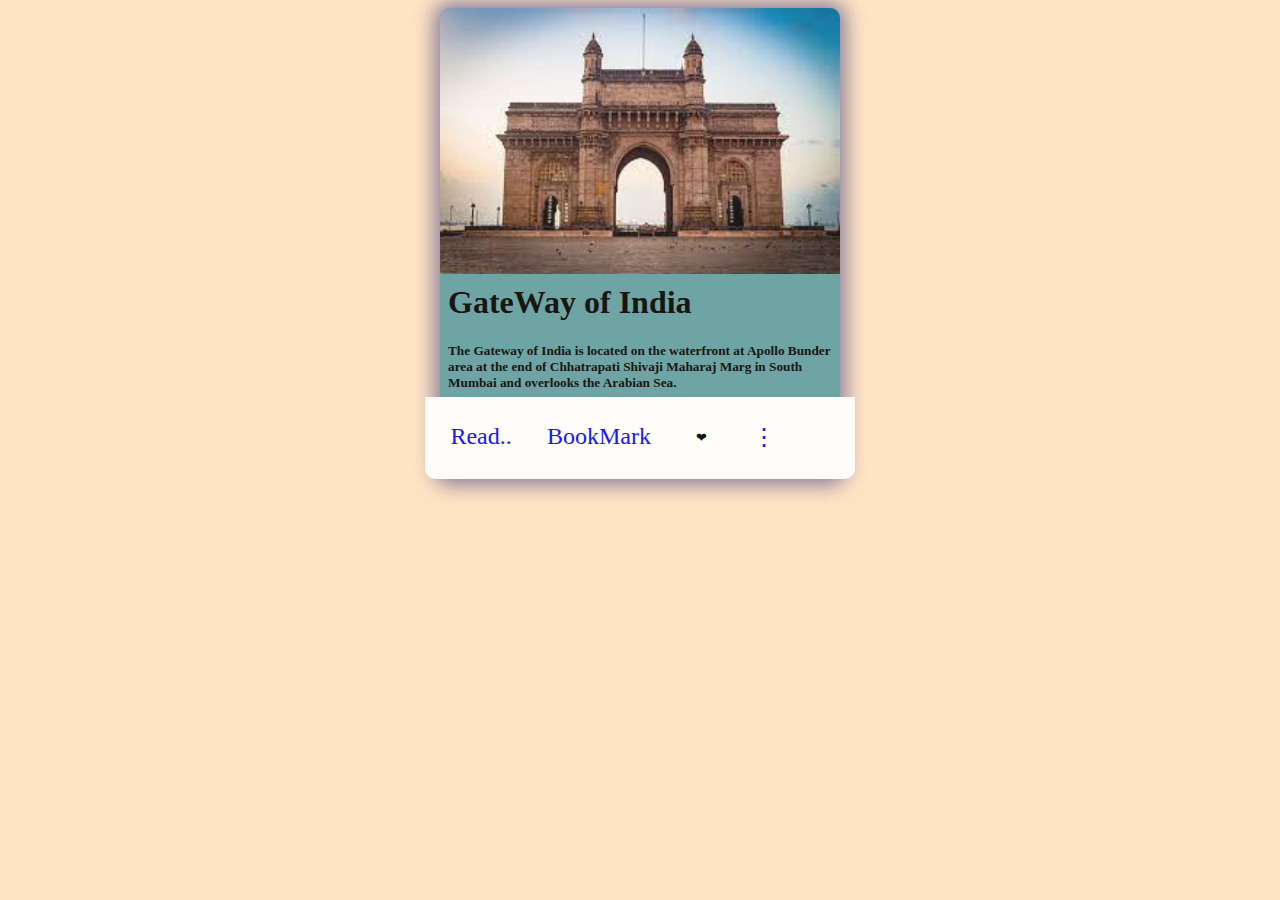
<file: Assignment1/index.html>
<!DOCTYPE html>
<html lang="en">

<head>
    <meta charset="UTF-8">
    <meta http-equiv="X-UA-Compatible" content="IE=edge">
    <meta name="viewport" content="width=device-width, initial-scale=1.0">
    <title>Document</title>
    <link rel="stylesheet" href="style.css">
</head>

<body>
    <div class="full">
        <div>
            <img src="download.jpg" alt="">
        </div>
        <div class="div4">
            <h1>GateWay of India</h1>
            <h5>The Gateway of India is located on the waterfront
                 at Apollo Bunder area at the end of Chhatrapati
                Shivaji Maharaj Marg in South Mumbai and overlooks 
                the Arabian Sea.</h5>
        </div>
    
        <div id="bottom">
            <div class="div5">Read..</div>
            <div class="div5">BookMark</div>
            <div><button>&#10084</button></div>
            <dir class="div5">&#8942</dir>
            <div class="div5">&#xf1e0</div>
        </div>
    </div>
</body>

</html>
</file>
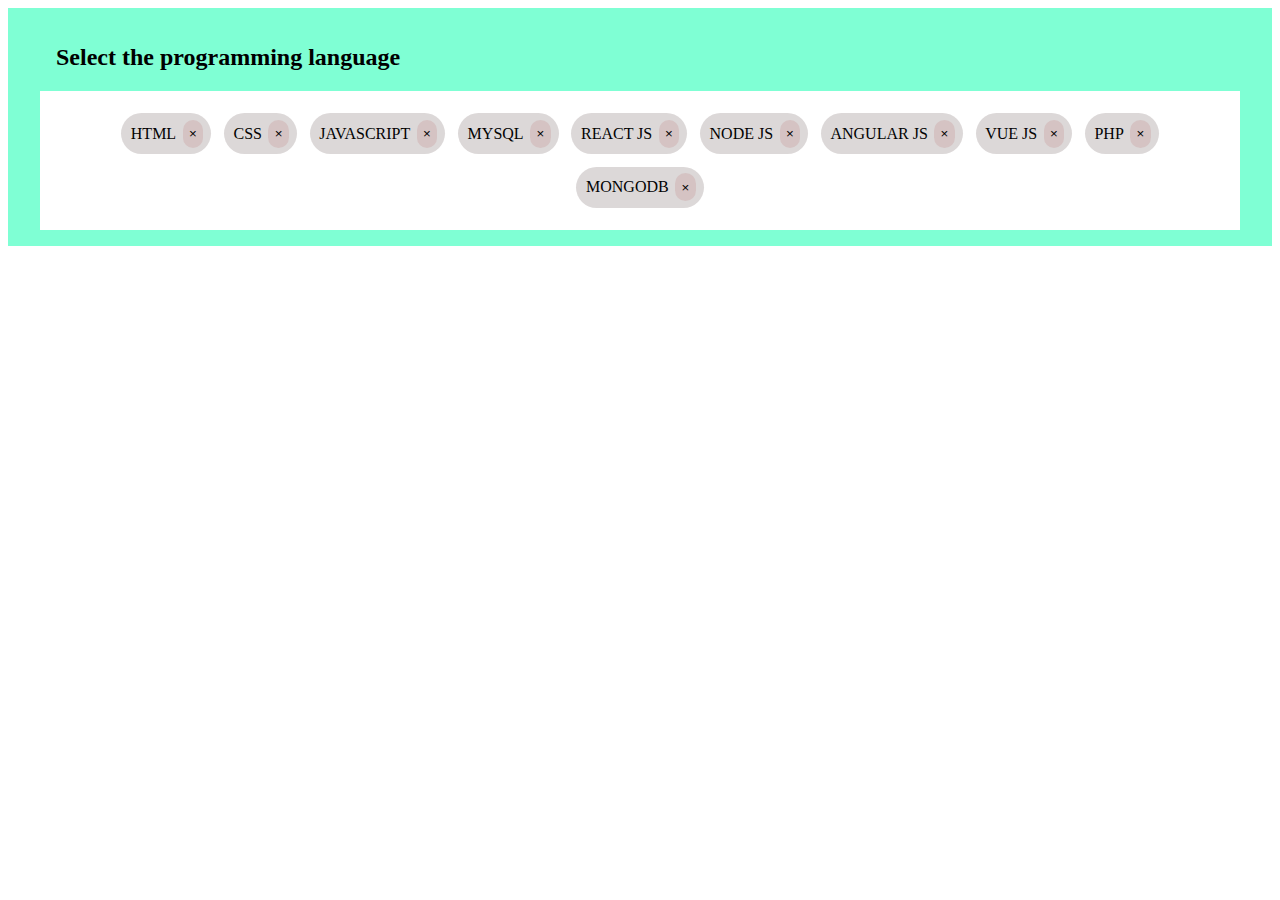
<file: Assignment2/index.html>
<!DOCTYPE html>
<html lang="en">

<head>
    <meta charset="UTF-8">
    <meta http-equiv="X-UA-Compatible" content="IE=edge">
    <meta name="viewport" content="width=device-width, initial-scale=1.0">
    <title>Document</title>
    <link rel="stylesheet" href="style.css">
</head>

<body>

<div class="div1">
    <h2>Select the programming language</h2>
    <div class="chips-head">
        <a href="">
            <div class="chips">
                HTML<button>&#215</button>
            </div>
        </a>

        <a href="">
            <div class="chips">
                CSS<button>&#215</button>
            </div>
        </a>

        <a href="">
            <div class="chips">
                JAVASCRIPT<button>&#215</button>
            </div>
        </a>

        <a href="">
            <div class="chips">
                MYSQL<button>&#215</button>
            </div>
        </a>

        <a href="">
            <div class="chips">
                REACT JS<button>&#215</button>
            </div>
        </a>

        <a href="">
            <div class="chips">
                NODE JS<button>&#215</button>
            </div>
        </a>

        <a href="">
            <div class="chips">
                ANGULAR JS<button>&#215</button>
            </div>
        </a>

        <a href="">
            <div class="chips">
                VUE JS<button>&#215</button>
            </div>
        </a>

        <a href="">
            <div class="chips">
                PHP<button>&#215</button>
            </div>
        </a>

        <a href="">
            <div class="chips">
                MONGODB<button>&#215</button>
            </div>
        </a>

    </div>
</div>
</body>

</html>
</file>
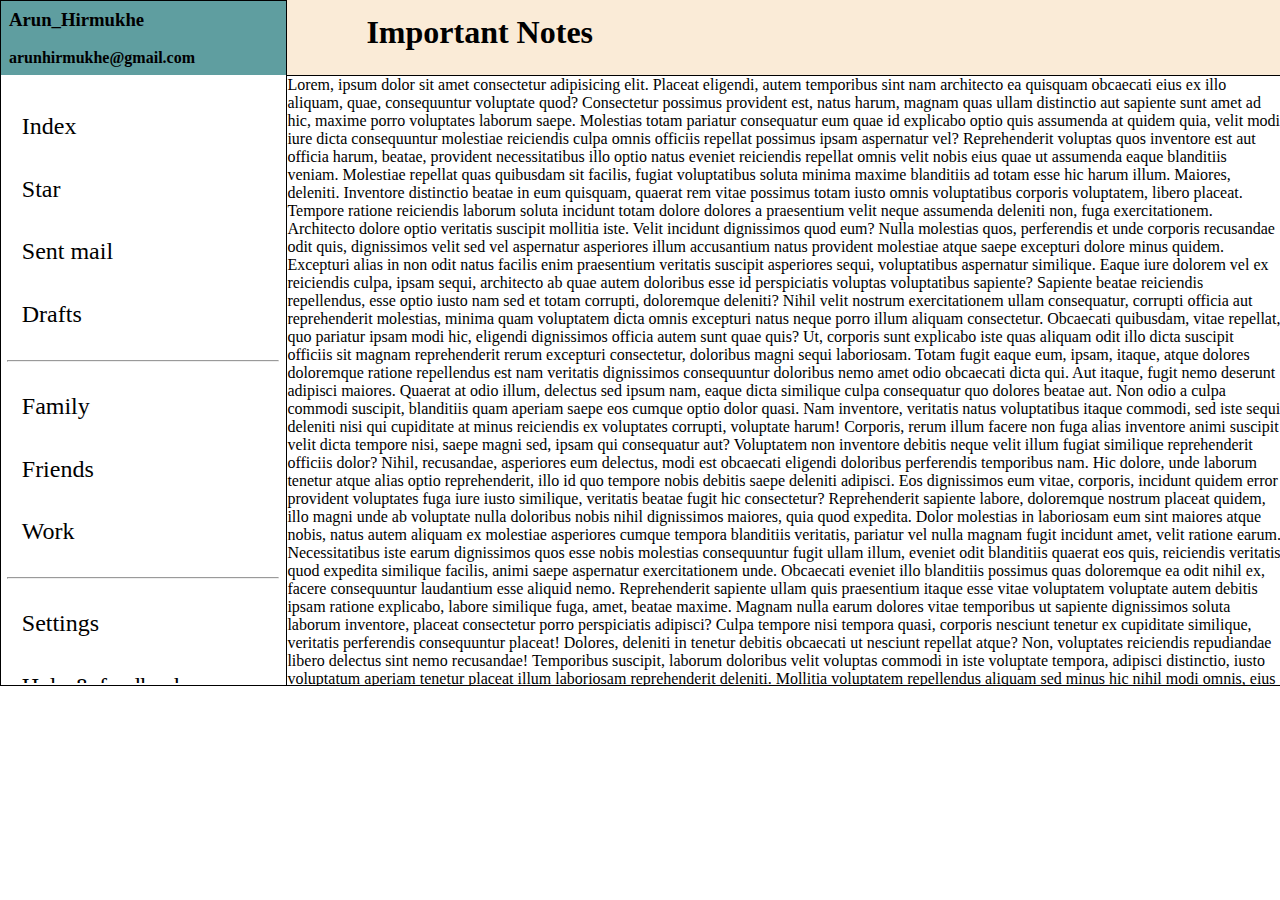
<file: Assignment3/index.html>
<!DOCTYPE html>
<html lang="en">
<head>
    <meta charset="UTF-8">
    <meta http-equiv="X-UA-Compatible" content="IE=edge">
    <meta name="viewport" content="width=device-width, initial-scale=1.0">
    <title>Document</title>
    <link rel="stylesheet" href="style.css">
</head>
<body>
    <div class="div1">
        <div class="div2">
            <div class="head">
                <h3>Arun_Hirmukhe</h3><br>
                <h4>arunhirmukhe@gmail.com</h4>
            </div>
            <div class="div3">
                <div class="div4">
                    <a href="">
                        <div class="div5">Index</div>
                    </a>
                    <a href="">
                        <div class="div5">Star</div>
                    </a>
                    <a href="">
                        <div class="div5">Sent mail</div>
                    </a>
                    <a href="">
                        <div class="div5">Drafts</div>
                    </a>
                </div>
                <hr>
                <div class="div4">
                    <a href="">
                        <div class="div5">Family</div>
                    </a>
                    <a href="">
                        <div class="div5">Friends</div>
                    </a>
                    <a href="">
                        <div class="div5">Work</div>
                    </a>
                </div>
                <hr>
                <div class="div4">
                    <a href="">
                        <div class="div5">Settings</div>
                    </a>
                    <a href="">
                        <div class="div5">Help & feedback</div>
                    </a>
                </div>
            </div>
        </div>
        <div class="div6">
            <div class="div7">
                <h1>Important Notes</h1>
            </div>
            <div class="div8">
                <p>
                   Lorem, ipsum dolor sit amet consectetur adipisicing elit. Placeat eligendi, autem temporibus sint nam architecto ea quisquam obcaecati eius ex illo aliquam, quae, consequuntur voluptate quod? Consectetur possimus provident est, natus harum, magnam quas ullam distinctio aut sapiente sunt amet ad hic, maxime porro voluptates laborum saepe. Molestias totam pariatur consequatur eum quae id explicabo optio quis assumenda at quidem quia, velit modi iure dicta consequuntur molestiae reiciendis culpa omnis officiis repellat possimus ipsam aspernatur vel? Reprehenderit voluptas quos inventore est aut officia harum, beatae, provident necessitatibus illo optio natus eveniet reiciendis repellat omnis velit nobis eius quae ut assumenda eaque blanditiis veniam. Molestiae repellat quas quibusdam sit facilis, fugiat voluptatibus soluta minima maxime blanditiis ad totam esse hic harum illum. Maiores, deleniti. Inventore distinctio beatae in eum quisquam, quaerat rem vitae possimus totam iusto omnis voluptatibus corporis voluptatem, libero placeat. Tempore ratione reiciendis laborum soluta incidunt totam dolore dolores a praesentium velit neque assumenda deleniti non, fuga exercitationem. Architecto dolore optio veritatis suscipit mollitia iste. Velit incidunt dignissimos quod eum? Nulla molestias quos, perferendis et unde corporis recusandae odit quis, dignissimos velit sed vel aspernatur asperiores illum accusantium natus provident molestiae atque saepe excepturi dolore minus quidem. Excepturi alias in non odit natus facilis enim praesentium veritatis suscipit asperiores sequi, voluptatibus aspernatur similique. Eaque iure dolorem vel ex reiciendis culpa, ipsam sequi, architecto ab quae autem doloribus esse id perspiciatis voluptas voluptatibus sapiente? Sapiente beatae reiciendis repellendus, esse optio iusto nam sed et totam corrupti, doloremque deleniti? Nihil velit nostrum exercitationem ullam consequatur, corrupti officia aut reprehenderit molestias, minima quam voluptatem dicta omnis excepturi natus neque porro illum aliquam consectetur. Obcaecati quibusdam, vitae repellat, quo pariatur ipsam modi hic, eligendi dignissimos officia autem sunt quae quis? Ut, corporis sunt explicabo iste quas aliquam odit illo dicta suscipit officiis sit magnam reprehenderit rerum excepturi consectetur, doloribus magni sequi laboriosam. Totam fugit eaque eum, ipsam, itaque, atque dolores doloremque ratione repellendus est nam veritatis dignissimos consequuntur doloribus nemo amet odio obcaecati dicta qui. Aut itaque, fugit nemo deserunt adipisci maiores. Quaerat at odio illum, delectus sed ipsum nam, eaque dicta similique culpa consequatur quo dolores beatae aut. Non odio a culpa commodi suscipit, blanditiis quam aperiam saepe eos cumque optio dolor quasi. Nam inventore, veritatis natus voluptatibus itaque commodi, sed iste sequi deleniti nisi qui cupiditate at minus reiciendis ex voluptates corrupti, voluptate harum! Corporis, rerum illum facere non fuga alias inventore animi suscipit velit dicta tempore nisi, saepe magni sed, ipsam qui consequatur aut? Voluptatem non inventore debitis neque velit illum fugiat similique reprehenderit officiis dolor? Nihil, recusandae, asperiores eum delectus, modi est obcaecati eligendi doloribus perferendis temporibus nam. Hic dolore, unde laborum tenetur atque alias optio reprehenderit, illo id quo tempore nobis debitis saepe deleniti adipisci. Eos dignissimos eum vitae, corporis, incidunt quidem error provident voluptates fuga iure iusto similique, veritatis beatae fugit hic consectetur? Reprehenderit sapiente labore, doloremque nostrum placeat quidem, illo magni unde ab voluptate nulla doloribus nobis nihil dignissimos maiores, quia quod expedita. Dolor molestias in laboriosam eum sint maiores atque nobis, natus autem aliquam ex molestiae asperiores cumque tempora blanditiis veritatis, pariatur vel nulla magnam fugit incidunt amet, velit ratione earum. Necessitatibus iste earum dignissimos quos esse nobis molestias consequuntur fugit ullam illum, eveniet odit blanditiis quaerat eos quis, reiciendis veritatis quod expedita similique facilis, animi saepe aspernatur exercitationem unde. Obcaecati eveniet illo blanditiis possimus quas doloremque ea odit nihil ex, facere consequuntur laudantium esse aliquid nemo. Reprehenderit sapiente ullam quis praesentium itaque esse vitae voluptatem voluptate autem debitis ipsam ratione explicabo, labore similique fuga, amet, beatae maxime. Magnam nulla earum dolores vitae temporibus ut sapiente dignissimos soluta laborum inventore, placeat consectetur porro perspiciatis adipisci? Culpa tempore nisi tempora quasi, corporis nesciunt tenetur ex cupiditate similique, veritatis perferendis consequuntur placeat! Dolores, deleniti in tenetur debitis obcaecati ut nesciunt repellat atque? Non, voluptates reiciendis repudiandae libero delectus sint nemo recusandae! Temporibus suscipit, laborum doloribus velit voluptas commodi in iste voluptate tempora, adipisci distinctio, iusto voluptatum aperiam tenetur placeat illum laboriosam reprehenderit deleniti. Mollitia voluptatem repellendus aliquam sed minus hic nihil modi omnis, eius nulla esse provident aspernatur deserunt dolore tempore nisi soluta voluptas, fugiat ut recusandae? Nobis, minima animi incidunt ea ipsa nisi ipsam velit soluta dicta. Facilis minus voluptate laborum ea assumenda. Nemo consequuntur praesentium laboriosam voluptas at veritatis architecto repellendus similique molestias dolorem molestiae cumque, ut cupiditate. Quas non aut nihil suscipit inventore mollitia fugit, voluptatibus aspernatur quae recusandae tempore facilis amet repellendus dolores necessitatibus vel porro eum quaerat maxime. Incidunt id blanditiis totam, maxime eius ab fuga assumenda vero, repellendus laborum facilis obcaecati molestias deserunt possimus consequuntur! Quidem, autem corporis! Accusamus aut voluptatum dicta quaerat! Repudiandae, laborum. Iusto minima numquam labore quis corporis voluptatem exercitationem necessitatibus molestias reprehenderit culpa quo consectetur pariatur error, molestiae voluptate, eos distinctio natus. Fuga enim quis earum reiciendis quos dolore neque hic atque modi exercitationem ut, cum aspernatur similique inventore quia nam! Dolore eligendi unde voluptatem assumenda neque quas sint adipisci, eius, distinctio fugit quia aliquam minima quasi dolorem! Voluptatum accusantium hic itaque inventore provident sequi rerum sapiente magnam obcaecati quisquam consequuntur temporibus, architecto dicta dolorum. Doloremque consequuntur, qui et, aliquam quo suscipit sint quis tempore architecto in optio repellendus corporis velit. Sint inventore nesciunt soluta labore earum facere ea eaque tempora maxime minima odio debitis libero eum culpa quidem sapiente, qui aliquam magni voluptatum quisquam nam vel. Quas non nesciunt, ut sit labore ad dolor sed soluta repellendus beatae quos odit reprehenderit aliquid, obcaecati vitae iusto odio, quisquam iure tempora id hic esse. Dolores incidunt doloremque debitis praesentium, odit illo quos. Enim, cum nam quia repellendus vitae iure magni quam natus laboriosam possimus soluta fugit ipsum eum cupiditate debitis aliquid expedita iusto eos porro veritatis facilis ipsa provident reprehenderit optio. Est facere incidunt numquam explicabo, veritatis totam nesciunt suscipit velit a, expedita sunt, necessitatibus dolore nihil in dolorem voluptatem ullam at consectetur excepturi nulla. Deleniti velit maxime illum vero officia vitae dicta libero quod quos consectetur. Similique perferendis molestiae totam maxime quod rem quisquam aspernatur obcaecati deleniti!
                </p>
            </div>
        </div>
    </div>
</body>
</html>
</file>
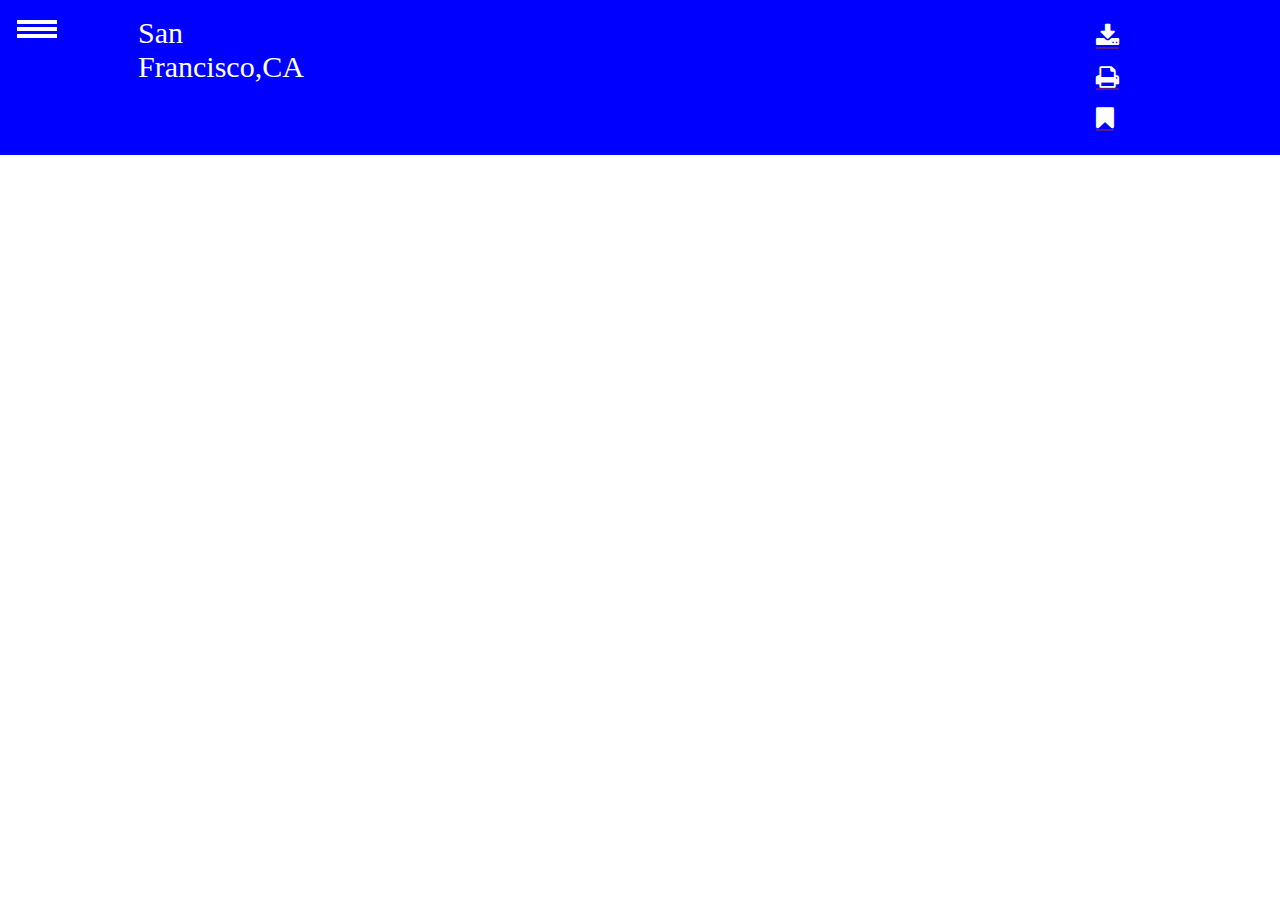
<file: Assignment4/index.html>
<!DOCTYPE html>
<html lang="en">
<head>
    <meta charset="UTF-8">
    <meta http-equiv="X-UA-Compatible" content="IE=edge">
    <meta name="viewport" content="width=device-width, initial-scale=1.0">
    <link rel="stylesheet" href="https://cdnjs.cloudflare.com/ajax/libs/font-awesome/4.7.0/css/font-awesome.min.css">
    <title>Document</title>
    <link rel="stylesheet" href="style.css">
</head>
<body>
    <div class="div1">
        <a href="">
            <div class="div2">
                <div class="div3"></div>
                <div class="div3"></div>
                <div class="div3"></div>
            </div>
        </a>
        <div id="d2">San Francisco,CA</div>
        <div class="div5">
            <a href="">
                <div class="div6"><i class="fa fa-download"></i></div>
            </a>
            <a href="">
                <div class="div6"><i class="fa fa-print"></i></div>
            </a>
            <a href="">
                <div class="div6"><i class="fa fa-bookmark"></i></div>
            </a>
        </div>
    </div>
</body>
</html>
</file>
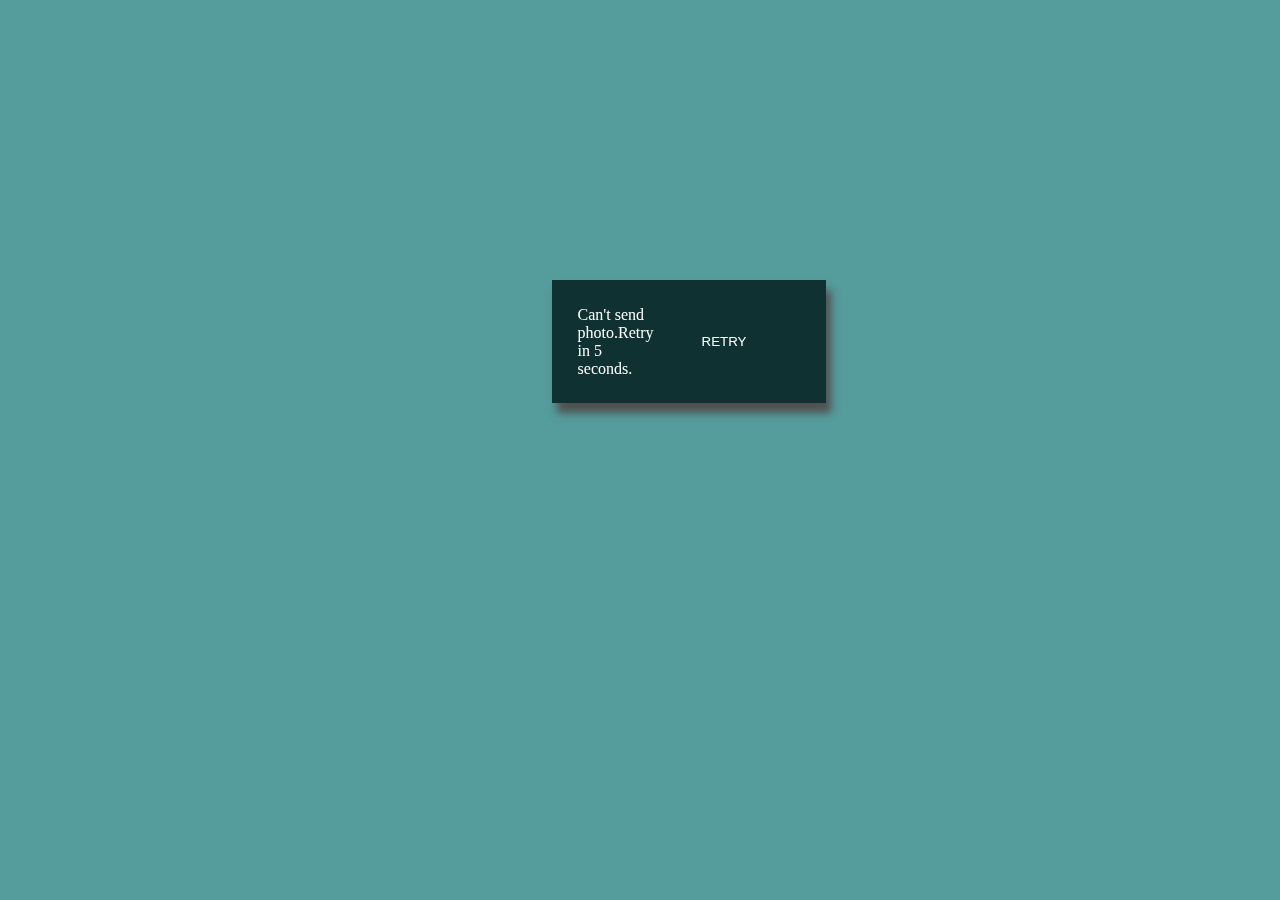
<file: Assignment5/index.html>
<!DOCTYPE html>
<html lang="en">
<head>
    <meta charset="UTF-8">
    <meta http-equiv="X-UA-Compatible" content="IE=edge">
    <meta name="viewport" content="width=device-width, initial-scale=1.0">
    <title>Document</title>
    <link rel="stylesheet" href="style.css">
</head>
<body>
    <div class="div1">
        <p id="but1">Can't send photo.Retry in 5 seconds.</p>
        <button id="but2">RETRY</button>
        <button id="but3"><i class="fa fa-close"></i></button>
    </div>
</body>
</html>
</file>
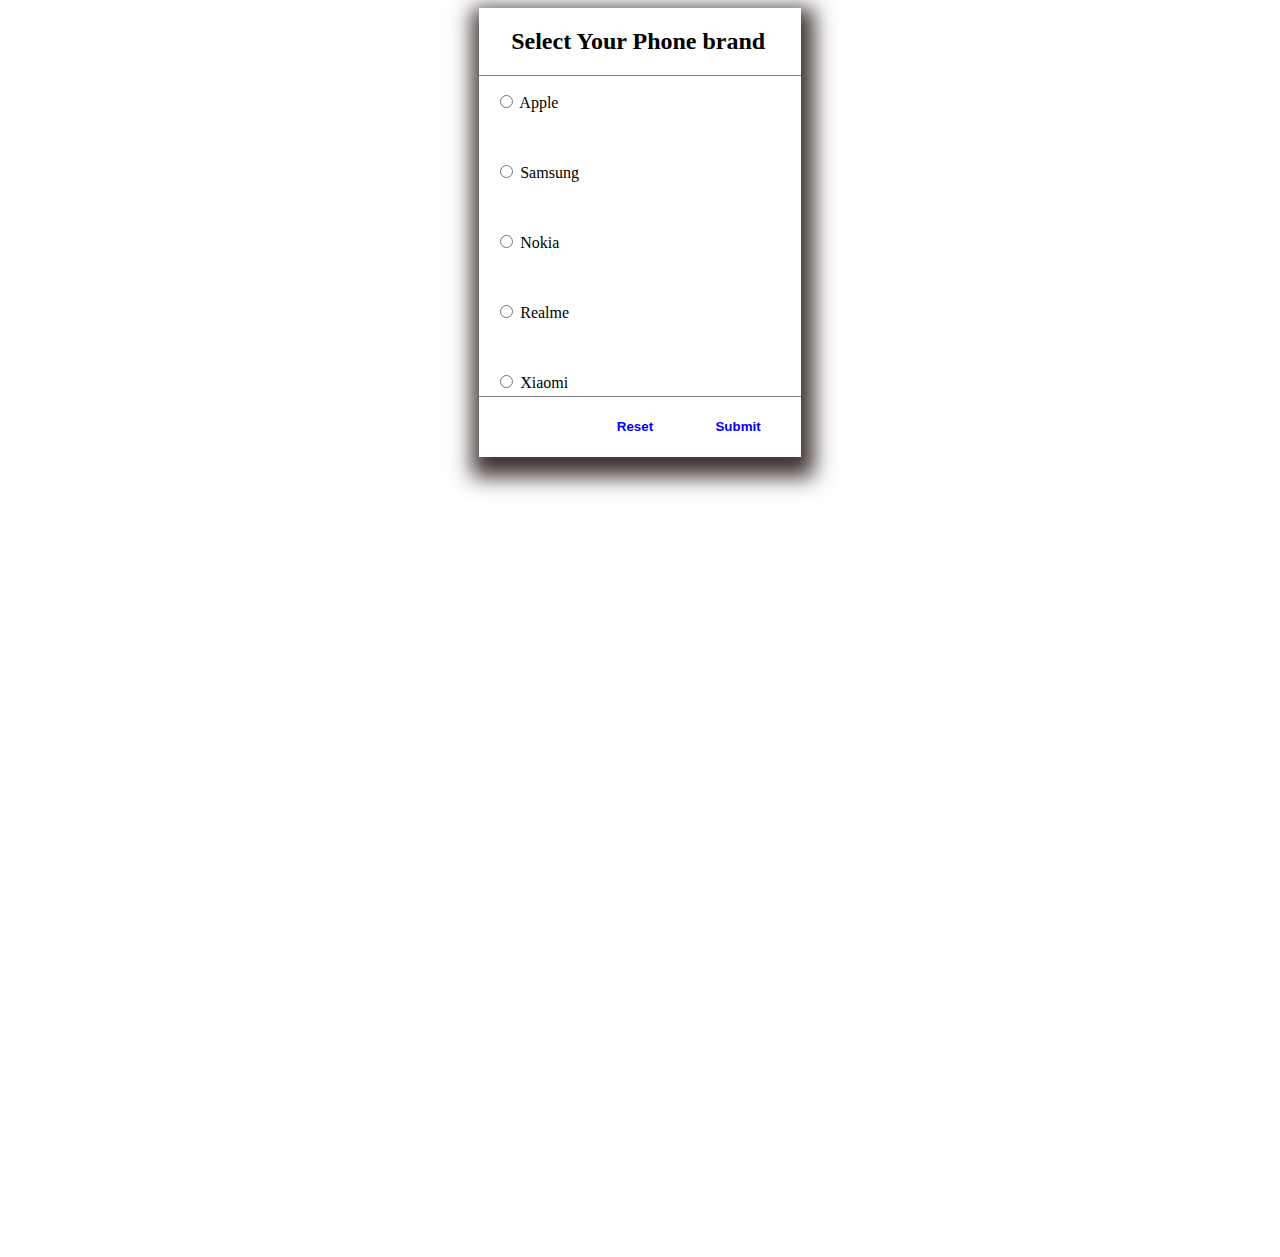
<file: Assignment6/index.html>
<!DOCTYPE html>
<html lang="en">
<head>
    <meta charset="UTF-8">
    <meta http-equiv="X-UA-Compatible" content="IE=edge">
    <meta name="viewport" content="width=device-width, initial-scale=1.0">
    <title>Document</title>
    <link rel="stylesheet" href="style.css">
</head>
<body>
    <div class="div1">
         <div id="Dia1">
             <h2>Select Your Phone brand</h2>
         </div>
         <div id="Dia2">
            <div class="Dia3"><input type="radio" name="mobile"> Apple</div>   <br>
            <div class="Dia3"><input type="radio" name="mobile"> Samsung</div>  <br>
            <div class="Dia3"><input type="radio" name="mobile"> Nokia</div>  <br>
            <div class="Dia3"><input type="radio" name="mobile"> Realme</div>  <br>
            <div class="Dia3"><input type="radio" name="mobile"> Xiaomi</div>  <br>
            <div class="Dia3"><input type="radio" name="mobile"> OnePlus</div>  <br>
            <div class="Dia3"><input type="radio" name="mobile"> Vivo</div>  <br>
            <div class="Dia3"><input type="radio" name="mobile"> Oppo</div>  <br>
            <div class="Dia3"><input type="radio" name="mobile"> Poco</div>  <br>
            <div class="Dia3"><input type="radio" name="mobile"> Motorola</div>  <br>
            <div class="Dia3"><input type="radio" name="mobile"> Honor</div>  <br>
            <div class="Dia3"><input type="radio" name="mobile"> Lava</div>  <br>
            <div class="Dia3"><input type="radio" name="mobile"> Lenovo</div>  <br>
            <div class="Dia3"><input type="radio" name="mobile"> Asus</div>  <br>
            <div class="Dia3"><input type="radio" name="mobile"> Infinix</div>  <br> 
            <div class="Dia3"><input type="radio" name="mobile"> LG</div>  <br>
            <div class="Dia3"><input type="radio" name="mobile"> Micromax</div>  <br> 
            <div class="Dia3"><input type="radio" name="mobile"> Intex</div>  <br>
            <div class="Dia3"><input type="radio" name="mobile"> Karbonn</div>  <br> 
            <div class="Dia3"><input type="radio" name="mobile"> Panasonic</div>  <br>
            <div class="Dia3"><input type="radio" name="mobile"> LYF</div> <br>
            <div class="Dia3"><input type="radio" name="mobile"> Google</div>  <br>
            <div class="Dia3"><input type="radio" name="mobile"> Huawei</div>  <br>
            <div class="Dia3"><input type="radio" name="mobile"> Sony</div>  <br>
            <div class="Dia3"><input type="radio" name="mobile"> BlackBerry</div>  <br>
            <div class="Dia3"><input type="radio" name="mobile"> Tecno</div>  <br>
            <div class="Dia3"><input type="radio" name="mobile"> iball</div>  <br>
            <div class="Dia3"><input type="radio" name="mobile"> HTC</div>  <br>
            <div class="Dia3"><input type="radio" name="mobile"> Gionee</div>  <br>
            <div class="Dia3"><input type="radio" name="mobile"> TCL</div>  <br>
            <div class="Dia3"><input type="radio" name="mobile"> itel</div>  <br>
            <div class="Dia3"><input type="radio" name="mobile"> RELIANCE</div>  <br>
         </div>
         <div id="Dia4">
             <div id="Dia5"><button>Reset</button></div> 
             <div id="Dia6"><button>Submit</button></div>
         </div>
    </div>
</body>
</html>
</file>
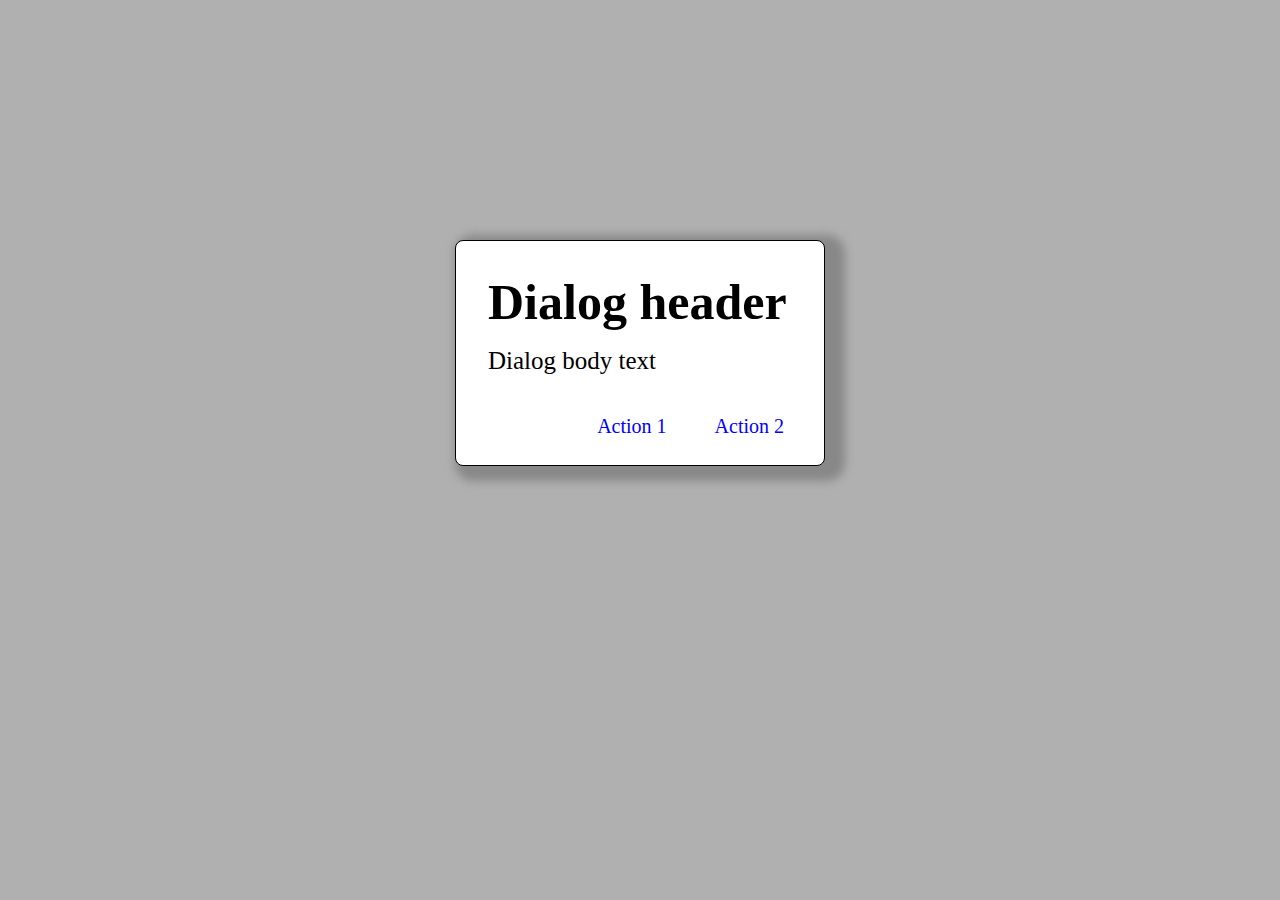
<file: Assignment7/index.html>
<!DOCTYPE html>
<html lang="en">
<head>
    <meta charset="UTF-8">
    <meta http-equiv="X-UA-Compatible" content="IE=edge">
    <meta name="viewport" content="width=device-width, initial-scale=1.0">
    <title>Document</title>
    <link rel="stylesheet" href="style.css">
</head>
<body>
    <div class="dialog">
        <h2>Dialog header</h2>
        <p>Dialog body text</p>
        <div class="act">
            <a>Action 1</a>
            <a>Action 2</a>
        </div>
        
    </div>
</body>
</html>
</file>
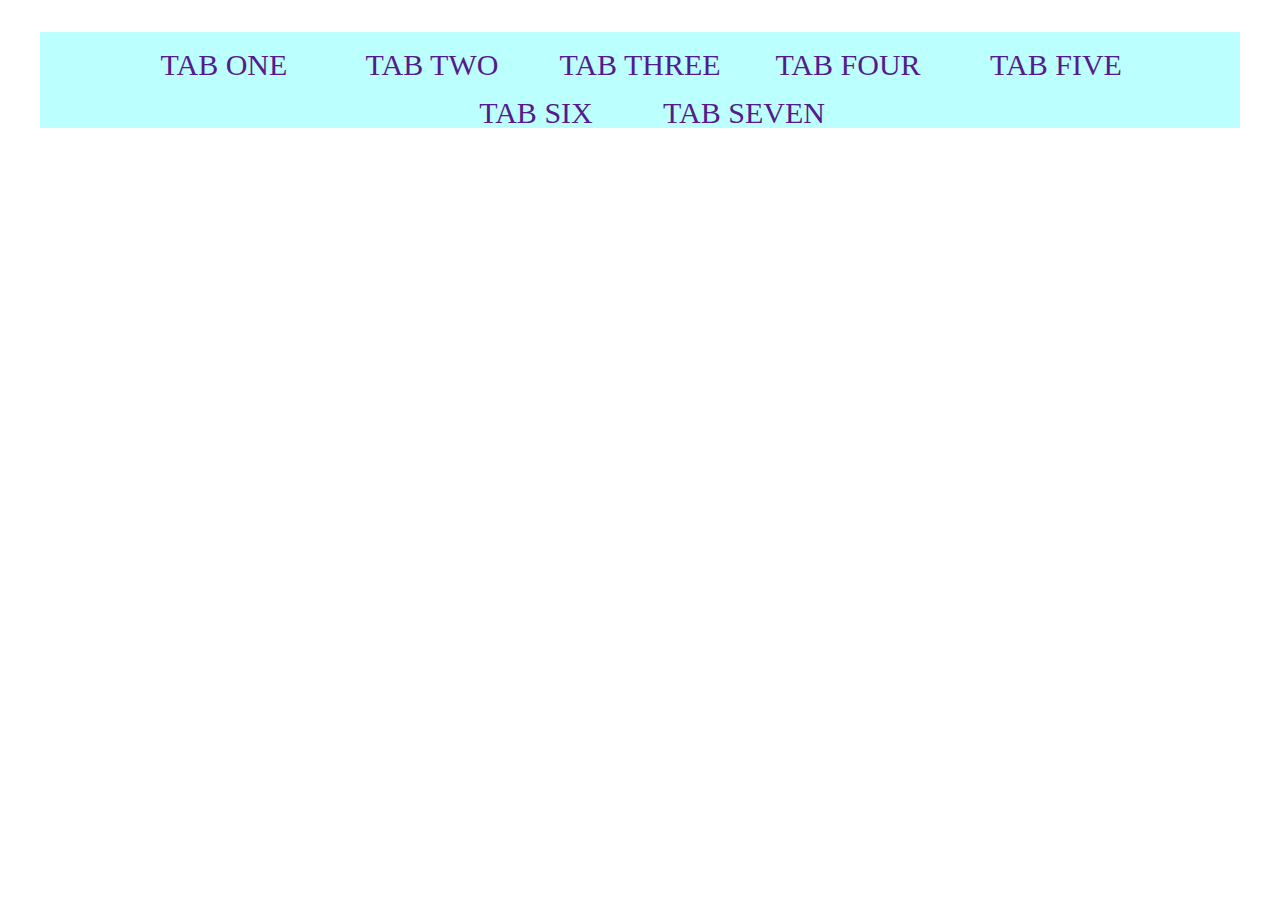
<file: Assignment8/index.html>
<!DOCTYPE html>
<html lang="en">
<head>
    <meta charset="UTF-8">
    <meta http-equiv="X-UA-Compatible" content="IE=edge">
    <meta name="viewport" content="width=device-width, initial-scale=1.0">
    <title>Document</title>
    <link rel="stylesheet" href="style.css">
</head>
<body>
    <div class="tabs">
        <a href="">TAB ONE</a>
        <a href="">TAB TWO</a>
        <a href="">TAB THREE</a>
        <a href="">TAB FOUR</a>
        <a href="">TAB FIVE</a>
        <a href="">TAB SIX</a>
        <a href="">TAB SEVEN</a>
    </div>
</body>
</html>
</file>
<file: Assignment no 2/style.css>
body{
  background: #cdcdcd;
}

.parallox{
  width: 1505px;
  height: 500px;
  background-image: url("background.png");
  background-attachment: fixed;
  background-repeat: no-repeat;
  background-size: cover;
  border-radius: 50px;
}

.back{
  background: none;
}

img{
    display: block; 
    width: 500px;
    border: 1cm solid rgb(0, 0, 0);
    padding: 20px;
    margin-left: auto;
    margin-right: auto;
   
}
h1{
    margin: 0px 10px;
    padding: 0px 50px;
    font-size: 100px;
    color: #514644;
    text-align: center;
}

.intro{
    font-size: 60px;
    color: #514644;
}

p{
    font-size: 30px; 
    padding: 0px 50px;
    color: #514644;
}

.head{
  font-size: 50px;
  padding: 0px 50px;
  color:#514644;
}
 
@media screen and (max-width: 770px){
   
  .parallox{
    width: 736px;
    height: 300px;
    background-image: url("background.png");
    border-radius: 20px;
    background-attachment: fixed;
    background-repeat: no-repeat;
    background-size: 748px;
  }

    img{
    width: 400px;
    border: 0.5cm solid rgb(0, 0, 0);
    padding: 30px;
    display: block; 
    margin-left: auto;
    margin-right: auto;
   }
   
   h1{
     margin: 0px;
     padding: 0px 30px 0px 30px;  
     font-size: 50px;
   }
   

   .head{
     font-size: 50px;
     padding: 0px 30px 0px 30px;
     margin: 50px 0px 30px 0px;
    }
    

    .intro{
        font-size: 40px;
    }

    p{
     font-size: 25px; 
     padding: 0px 30px;
   }
}  

@media screen and (max-width: 1000px) and (min-width: 770px) {
    h1{
        margin: 0px;
        padding: 0px 30px 0px 30px;  
        font-size: 75px;
      }
    
    .intro{
        font-size: 50px;
      }

    p{
        font-size: 25px; 
        padding: 0px 30px;
      }
    .head{
        font-size: 50px;
        padding: 0px 30px 0px 30px;
        margin: 50px 0px 30px 0px;
    } 
}
</file>
<file: Assignment no 3/style.css>
body{
    align-items: center;
    background-image: url("background.webp");
    background-size: 1525px 750px;
    background-repeat: no-repeat;
    margin: 0;
    padding: 0;

}

table{
    border: 40px solid #761137;
    width: 700px;
    margin-left: auto;
    margin-right: auto;
    margin-top: 60px;
    padding: 20px;  
    background-color: #f2bc94;
    opacity: 6.0;
}

tr{
    padding: 30px;
    margin: 30px;
}

input,td{
    width: 300px;
    font-size: 30px;
    font-weight:700;
    margin: 5px;
    color: #993441;
}

.submit{
   text-align: center;
   font-size: 20px;
   
} 

.hypo{
    font-size: 40px;
    color: rgb(234, 219, 219);
    background-color: #993441;
    text-align: center;
    border: none;
}

.ans{
    font-size: 40px;
    color: #761137;
}

h1,h2,h3{
    margin: 5px 0 0 15px;
    text-align: center;
    color: #993441;
}
</file>
<file: Assignment no 4/style.css>
body{
    background-image: url("back2.jpg");
    background-repeat: no-repeat;
    background-attachment: fixed;
    background-size: cover;
   
}

.quiz{
    margin-left: auto;
    margin-right: auto;
    padding: 15px 30px 15px 30px;
    width: 800px;
    font-size: 30px;
    
}

.back2{
    margin-left: auto;
    margin-right: auto;
    padding: 0px 50px 30px 50px;
    width: 800px;
    background-color: rgb(157, 154, 154);
    opacity: 0.8;
} 

h2{
   padding: 0px 10px 10px 10px;
   text-align: center;
   font-size: 50px;
}

button{
    width: 90%;
    height: 40px;
    font-size: 20px;
    opacity: 1.0;
}

.sub{
    width: 30%;
    margin-left: auto;
    margin-right: auto;
    opacity: 1.0;
}

.result{
    text-align: center;
    font-size: 40px;
    opacity: 1.0;
}

.sta{
    font-size: 20px;
    text-align: center;
    opacity: 1.0;
    font-size: 30px;
}

input{
    width: 15px;
    height: 15px;
    
}
</file>
<file: Assignment1/style.css>
body{
    background-color: bisque;
}
img{
    width: 25rem;
    border-radius: 10px 10px 0 0;    
}

.full{
    margin-left: auto;
    margin-right: auto;
    width: 25rem;
    background-color:cadetblue;
    border-radius: 10px;
    opacity: 0.9;
    display: flex;
    align-items: center;
    flex-direction: column;
    box-shadow: 0 0 20px 6px #090b6f85;
}
.full:hover{
    opacity: 1;
}
#bottom{
    display: flex;
    border-radius: 0 0 10px 10px;
    padding: 0.5rem;
    font-size: 1.5rem;
    background-color: white;
    opacity: 1;
}

.div4{
   margin-left: 0.5rem;
   margin-right: 0.5rem;
   margin-bottom: -1rem;
   margin-top: -1rem;
}

.div5{
    margin: 0.8rem;
    padding: 0.3rem;
    border-radius: 0.5rem;
    color: blue;
    /* background-color: blanchedalmond; */
}
.div5:hover{
    background-color: rgb(242, 208, 248);
}
button{
    margin: 0.9rem;
    border-radius: 50%;
    width: 2.3rem;
    height: 2.3rem;
    border: none;
    background-color: white;
}

button:hover{
    background-color: rgb(242, 208, 248);
}

button:focus{
    background-color: red;
}
</file>
<file: Assignment2/style.css>
.chips-head{
    display: flex;
    flex-wrap: wrap;
    padding: 1rem;
    background-color: rgb(255, 255, 255);
    justify-content: center;
}

.chips{ 
  display: flex;  
  border: none;
  border-radius: 2.5rem;
  background-color:rgb(220, 216, 216);
  margin: 0.01rem;
  color:rgb(2, 2, 2);
  align-items: center;
  padding: 0.01rem 0.1rem 0.01rem 0.6rem;
  margin: 0.4rem;
}

.chips:hover{
    background-color: rgb(171, 122, 122);
    color: white;
}

.chips:focus{
    background-color: black;
    color: white;
}

button{
    border: none;
    background-color: rgb(213, 195, 195);
    margin:  0.4rem;
    padding: 0.4rem; 
    border-radius: 40px;
}

button:hover{
    border-radius: 30px;
    background-color: rgb(120, 63, 63);
}

button:focus{
    background-color: red;
}

a{
  text-decoration: none;
}

.div1{
   padding: 1rem 2rem 1rem 2rem;
   background-color: aquamarine;
}

h2{
    padding-left: 1rem;
}
</file>
<file: Assignment3/style.css>
*{
    margin: 0;
    padding: 0;
}


.head{
    background-color: cadetblue;
    padding: 0.5rem;
}

.div2{
   display: flex;
   flex-direction: column;
   float: left; 
   padding: 0rem;
   border: 1px solid black;

}

.div3{
    padding: 0.3rem;
    margin: 0.1rem;
    text-align: left;
    overflow: auto;
    width: 17rem;
    height: 37.33rem;
}

.div5{
    background-color:white;
    padding: 0.9rem;
    width: 14rem;
    margin-top: -10px;
    margin-bottom: -10px;
    border-radius: 25px;
}

.div5:hover{
    background-color:aqua;
}

a{
    padding: 1rem;
    text-decoration: none;
    font-size: 1.5rem;
    color: black;
}

.div6{
    height: 2.85rem;
    margin-left: 17.9rem;
    padding: 0.87rem 0.87rem 1rem 5rem;
    background-color: antiquewhite;
}

.div8{
    display: flex;
    flex-wrap: wrap;
    margin: 1.5rem -1rem 0rem -5rem;
    border: 1px solid;
    overflow: auto;
    height: 38.07rem;
}
</file>
<file: Assignment4/style.css>
*{
    padding: 0;
    margin: 0;
}

.div2{
    padding: 1rem;
    margin: 1px;
    font-size: 30px;   
    border-radius: 70px;
}

.div2:hover{
    background-color: blueviolet;
}

#d2{
    margin-left: 3rem;
    margin-right: 20rem;
    font-weight: 500;
    font-size: 30px;
    color: white;
    padding: 1rem;
}

.d3{
    margin-left: 2rem;
    margin-right: 2rem;
}

.div3{
    width: 40px;
    height: 4px;
    background-color: white;
    margin: 3px 0;
  }
.div1{
    margin: 0;
    background-color: blue;
    display: flex;
    padding: 0rem;
    flex-direction: row;
}  
.div5{
    padding: 1rem 1rem 1rem 25rem ;
    display: flex;
    flex-direction: row;
    float: right;
    flex-wrap: wrap;
}

.div6{
    display: flex;
    flex-wrap: wrap;
    padding: 0.5rem;
    margin: 0rem 3rem 0rem 3rem ;
    font-size: 25px;
    color: white;
    border-radius: 20px;
}

.div6:hover{
    background-color:blueviolet;

}

@media screen and (max-width: 766.4px) {
    #d2{
        padding: 1rem;
        margin-right: 0.5rem;
        font-weight: 400;
        font-size: 30px;
        
    }
    .div5{
        padding: 1rem 1rem 1rem 3.5rem;
        display: flex;
        margin-left:0.5rem;
        margin-right: 0.1rem;
    }
    .div6{
        display: flex;
        flex-wrap: wrap;
        padding: 0.5rem;
        margin: 0rem 2rem;
        font-size: 25px;
    }
    
}
</file>
<file: Assignment5/style.css>
body{
    background-color: rgb(85, 156, 156);
}
.div1{
    display: flex;
    position: fixed;
    flex-direction: row;
    background-color:rgb(16, 49, 49);
    color: white;
    padding: 0.1rem;
    margin: 17rem 34rem;
    box-shadow: 5px 10px 8px #515050;
}

#but1{
 padding: 0.5rem;
 margin: 1rem;
}

#but2{
   background-color:rgb(16, 49, 49); 
   border: none;
   margin: 1rem;
   padding: 0.5rem;
   color: white;
   border-radius: 0.4rem;
}

#but2:hover{
    background-color: rgb(58, 31, 86);
}

#but3{
    background-color:rgb(16, 49, 49); 
    color: white;
    margin: 1rem;
    padding: 0.5rem 0.7rem;
    border: none;
    border-radius: 2rem;
}

#but3:hover{
    background-color:darkslategrey;
}

@media screen and (max-width: 766.4px){
    .div1{
        margin: 17rem 10rem;
    }

}
</file>
<file: Assignment6/style.css>
.div1{
    display: flex;
    flex-direction: column;
    width: 20.1rem;
    margin-left: auto;
    margin-right: auto;
    margin-top: 10qrem;
    margin-bottom: 50rem;
    box-shadow: 3px 10px 20px 10px rgb(63, 51, 51);
}

#Dia1{
    padding: 0rem 2rem;
    border-radius: 5px 5px 0px 0px;
    border-bottom: 0.2px solid gray;
}
#Dia2{
    display: flex;
    flex-direction: column;
    overflow: auto;
    height: 20rem;
    width: 20rem;
    border: none;
}
.Dia3{
    padding: 1rem;
}
#Dia4{
    padding: 0rem 2rem;
    display: flex;
    float: right;
    border-top: 0.2px solid gray;
    width: 16.1rem;
    border-radius: 0px 0px 5px 5px;
}
#Dia5{
    padding: 0.9rem 0.8rem;
    margin: 0rem 0.2rem 0rem 5rem; 
}
#Dia6{
    padding: 0.9rem 0.8rem;
    margin: 0rem 0.2rem 0rem 0.5rem;
}

button{
    padding: 0.5rem 0.8rem;
    border: none;
    border-radius: 5px;
    background-color: white;
    color: blue;
    font-weight: 600;
}

button:hover{
    background-color: aqua;
}
</file>
<file: Assignment7/style.css>
*{
    padding: 0;
    margin: 0;
}

body{
    background-color: rgb(176, 176, 176);
}


.dialog{
    height: 12rem;
    width: 19rem;
    border: 1px solid;
    display: flex;
    flex-direction: column;
    padding: 2rem 2rem 0rem 2rem;
    margin: auto;
    margin-top: 15rem;
    border-radius:0.5rem;
    box-shadow: 10px 5px 10px 10px #888;
    background-color: white;
}

h2{
    /* border: 1px solid; */
    margin: 0rem 0rem 1rem 0rem;
    font-size: 50px;
}

p{
    padding: 0rem 0rem 2rem 0rem;
    font-size:25px;
}

.act{
    /* border: 1px solid; */
    padding: 1rem -5rem 0rem 0rem;
    display:flex;
    justify-content: flex-end;
    margin: 0rem -2rem 2rem 2rem ;
}

a{
    padding: 0.5rem;
    font-size: 20px;
    margin: 0rem 2rem 0rem 0rem;
    border: none;
    color: blue;
}

a:hover{
    border-radius: 0.3rem;
    background-color: rgb(220, 232, 243);
}
</file>
<file: Assignment8/style.css>
.tabs{
    margin: 2rem; 
    display: flex;
    flex-direction: row;
    justify-content: center;
    background-color: rgb(188, 255, 255);
    flex-wrap: wrap;
}

a{
    width: 11rem;
    height: 1.5rem;
    padding: 1rem 1rem 0.5rem 1rem;
    display: flex;
    justify-content: center;
    font-size: 30px;
    text-decoration: none;
}

a:hover{
    background-color: rgb(118, 255, 255);
    border-bottom: 5px solid blue; 
}
</file>
